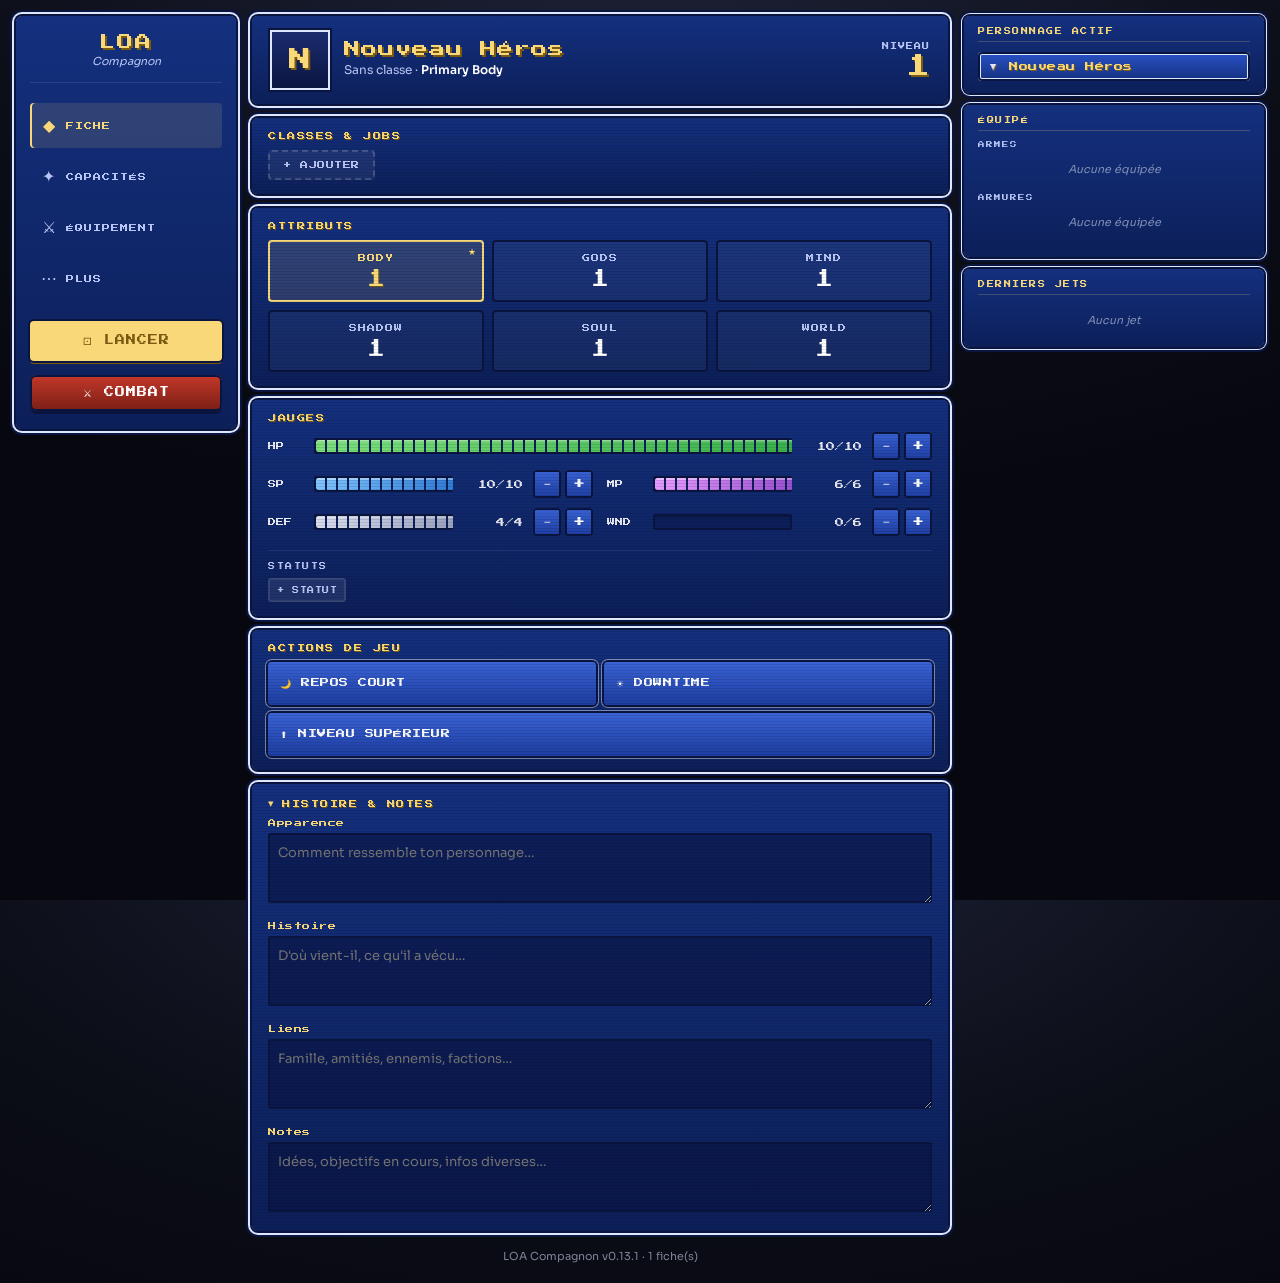
<file: index.html>
<!doctype html>
<html lang="fr">
<head>
  <meta charset="utf-8">
  <meta name="viewport" content="width=device-width, initial-scale=1, viewport-fit=cover">
  <meta name="theme-color" content="#14307e">
  <link rel="manifest" href="manifest.json">
  <link rel="icon" type="image/svg+xml" href="icon.svg">
  <link rel="apple-touch-icon" href="icon.svg">
  <link rel="stylesheet" href="style.css">
  <title>LOA Compagnon</title>
</head>
<body class="opt-cursor opt-open opt-counter opt-lowhp opt-overdrive opt-floaters opt-corners opt-scan">

  <div class="app">

    <!-- =========== LEFT NAV (desktop) =========== -->
    <nav class="left-nav">
      <div class="brand">
        <div class="brand-title">LOA</div>
        <div class="brand-sub">Compagnon</div>
      </div>
      <button class="nav-item active" data-page="fiche">
        <span class="nav-icon">◆</span><span>FICHE</span>
      </button>
      <button class="nav-item" data-page="capacites">
        <span class="nav-icon">✦</span><span>CAPACITÉS</span>
      </button>
      <button class="nav-item" data-page="equipement">
        <span class="nav-icon">⚔</span><span>ÉQUIPEMENT</span>
      </button>
      <button class="nav-item" data-page="plus">
        <span class="nav-icon">⋯</span><span>PLUS</span>
      </button>
      <button class="big-launch" onclick="openRoller()">⚀ LANCER</button>
      <button class="big-combat" onclick="toggleCombatMode()">⚔ COMBAT</button>
    </nav>

    <!-- =========== MAIN AREA =========== -->
    <main class="main-area">

      <!-- Header (toujours visible) -->
      <header class="hero-header" id="heroHeader">
        <div class="portrait"><span class="initial" id="initial">?</span></div>
        <div class="hero-info">
          <div class="hero-name" id="heroName">—<span class="od-tag">OVERDRIVE</span></div>
          <div class="hero-meta" id="heroMeta">—</div>
        </div>
        <div class="hero-level">
          <span class="lbl">NIVEAU</span>
          <span class="lvl" id="heroLevel">1</span>
        </div>
        <button class="limit-break-btn" id="limitBreakBtn" onclick="openLimitBreak()" style="display:none">★ LIMIT BREAK</button>
      </header>

      <!-- ====== PAGE FICHE ====== -->
      <div class="page active" id="page-fiche">

        <div class="panel">
          <div class="section-h">CLASSES &amp; JOBS</div>
          <div class="class-strip" id="classStrip"></div>
        </div>

        <div class="panel">
          <div class="section-h">ATTRIBUTS</div>
          <div class="stats-row" id="statsRow"></div>
        </div>

        <div class="panel">
          <div class="section-h">JAUGES</div>
          <div class="gauges">
            <div class="gauge"><span class="lbl">HP</span>
              <div class="bar hp" id="hpbar"><div class="fill" id="hpfill"></div></div>
              <span class="val" id="hpval">0/0</span>
              <span class="adj"><button onclick="adjust('hp',-1)">−</button><button onclick="adjust('hp',1)">+</button></span>
            </div>
            <div class="gauge"><span class="lbl">SP</span>
              <div class="bar sp"><div class="fill" id="spfill"></div></div>
              <span class="val" id="spval">0/0</span>
              <span class="adj"><button onclick="adjust('sp',-1)">−</button><button onclick="adjust('sp',1)">+</button></span>
            </div>
            <div class="gauge"><span class="lbl">MP</span>
              <div class="bar mp"><div class="fill" id="mpfill"></div></div>
              <span class="val" id="mpval">0/0</span>
              <span class="adj"><button onclick="adjust('mp',-1)">−</button><button onclick="adjust('mp',1)">+</button></span>
            </div>
            <div class="gauge"><span class="lbl">DEF</span>
              <div class="bar def"><div class="fill" id="deffill"></div></div>
              <span class="val" id="defval">0/0</span>
              <span class="adj"><button onclick="adjust('def',-1)">−</button><button onclick="adjust('def',1)">+</button></span>
            </div>
            <div class="gauge"><span class="lbl">WND</span>
              <div class="bar wound"><div class="fill" id="woundfill"></div></div>
              <span class="val" id="woundval">0/6</span>
              <span class="adj"><button onclick="adjust('wounds',-1)">−</button><button onclick="adjust('wounds',1)">+</button></span>
            </div>
          </div>
          <div class="gauge-statuses">
            <div class="mini-h">STATUTS</div>
            <div class="statuses" id="statuses"></div>
          </div>
        </div>

        <div class="panel">
          <div class="section-h">ACTIONS DE JEU</div>
          <div class="action-grid">
            <button onclick="shortRest()">🌙 REPOS COURT</button>
            <button onclick="downtime()">☀ DOWNTIME</button>
            <button onclick="levelUp()" style="grid-column:1/-1">⬆ NIVEAU SUPÉRIEUR</button>
          </div>
        </div>

        <div class="panel hide-desktop">
          <div class="section-h">DERNIER JET</div>
          <div class="log">
            <div class="roll" id="rolltray"><span class="q">—</span></div>
            <div class="res" id="rollres">—</div>
          </div>
        </div>

        <div class="panel collapse" id="rpPanel">
          <button class="collapse-h" onclick="toggleCollapse('rpPanel')">
            <span class="collapse-caret">▾</span>
            <span class="section-h">HISTOIRE &amp; NOTES</span>
          </button>
          <div class="collapse-body">
            <label class="rp-label">Apparence</label>
            <textarea class="rp-area" id="rpApparence" placeholder="Comment ressemble ton personnage…"></textarea>
            <label class="rp-label">Histoire</label>
            <textarea class="rp-area" id="rpHistoire" placeholder="D'où vient-il, ce qu'il a vécu…"></textarea>
            <label class="rp-label">Liens</label>
            <textarea class="rp-area" id="rpLiens" placeholder="Famille, amitiés, ennemis, factions…"></textarea>
            <label class="rp-label">Notes</label>
            <textarea class="rp-area" id="rpNotes" placeholder="Idées, objectifs en cours, infos diverses…"></textarea>
          </div>
        </div>
      </div>

      <!-- ====== PAGE CAPACITÉS ====== -->
      <div class="page" id="page-capacites">
        <div class="panel">
          <div class="inv-tabs" id="capaTabs"></div>
          <div class="item-list" id="capaList"></div>
        </div>
      </div>

      <!-- ====== PAGE ÉQUIPEMENT ====== -->
      <div class="page" id="page-equipement">
        <div class="panel">
          <div class="draviks-bar">
            <span class="dv-icon">◈</span>
            <span class="dv-label">DRAVIKS</span>
            <span class="dv-val" id="charDraviks">0</span>
            <span class="dv-btns">
              <button onclick="adjCharDraviks(-10)">−10</button>
              <button onclick="adjCharDraviks(-1)">−</button>
              <button onclick="adjCharDraviks(1)">+</button>
              <button onclick="adjCharDraviks(10)">+10</button>
            </span>
          </div>
          <div class="inv-tabs" id="equipTabs"></div>
          <div class="item-list" id="equipList"></div>
        </div>
      </div>

      <!-- ====== PAGE PLUS ====== -->
      <div class="page" id="page-plus">
        <div class="panel">
          <div class="section-h">FICHE</div>
          <div class="action-grid">
            <button onclick="openEdit()">✎ ÉDITER</button>
            <button onclick="document.getElementById('fileInput').click()">↓ IMPORTER</button>
            <button onclick="exportJson()">↑ EXPORTER</button>
            <button onclick="openModal('settingsModal')">⚙ RÉGLAGES</button>
          </div>
        </div>
        <div class="panel">
          <div class="section-h">SUIVI DE PARTIE</div>
          <div class="action-grid">
            <button onclick="switchPage('clocks')" style="grid-column:1/-1">⏱ HORLOGES</button>
          </div>
        </div>
        <div class="panel">
          <div class="section-h">GUILDE &amp; AIDE</div>
          <div class="action-grid">
            <button onclick="switchPage('base')">🏰 BASE DE GUILDE</button>
            <button onclick="switchPage('aide')">📖 AIDE / RÈGLES</button>
          </div>
        </div>
        <input type="file" id="fileInput" accept="application/json" hidden>
      </div>

      <!-- ====== PAGE HORLOGES (Clocks) ====== -->
      <div class="page" id="page-clocks">
        <button class="subpage-back" onclick="switchPage('plus')">‹ RETOUR</button>
        <div class="panel">
          <div class="section-h">HORLOGES <span class="clk-count" id="clkCount"></span></div>
          <div class="clk-intro">Compteurs à segments pour suivre voyages, menaces, quêtes, profondeurs… <b>Progrès</b> : +1 sur un succès mitigé, +2 sur un succès complet. <b>Menace</b> : +1 sur un échec. Touche un segment pour remplir directement.</div>
          <div id="clocksList"></div>
          <button class="clk-add-btn" onclick="openClockModal()">+ NOUVELLE HORLOGE</button>
        </div>
      </div>

      <!-- ====== PAGE AIDE / WIKI (style Chrono Trigger, conté par Zaldini) ====== -->
      <div class="page" id="page-aide">
        <button class="subpage-back" onclick="switchPage('plus')">‹ RETOUR</button>
        <div class="panel">
          <div class="section-h">AIDE &amp; RÈGLES <span class="clk-count">conté par Zaldini</span></div>
          <div class="wiki-intro">Le mémo de règles de poche. Zaldini fait son numéro dans chaque encadré rouge ; juste en dessous, la règle au clair. Touche un titre pour le déplier.</div>
        </div>
        <div id="aideList"></div>
      </div>

      <!-- ====== PAGE BASE DE GUILDE ====== -->
      <div class="page" id="page-base">
        <button class="subpage-back" onclick="switchPage('plus')">‹ RETOUR</button>
        <div class="panel">
          <div class="section-h">BASE <span class="clk-count" id="baseKindLabel"></span></div>
          <div class="base-kind" id="baseKind"></div>
        </div>

        <div class="panel">
          <div class="section-h">TRÉSOR &amp; MATÉRIAUX</div>
          <div class="base-treasury">
            <span class="bt-label">DRAVIKS</span>
            <span class="bt-val" id="baseTreasury">0</span>
            <span class="bt-btns">
              <button onclick="adjBaseTreasury(-10)">−10</button>
              <button onclick="adjBaseTreasury(-1)">−</button>
              <button onclick="adjBaseTreasury(1)">+</button>
              <button onclick="adjBaseTreasury(10)">+10</button>
            </span>
          </div>
          <div class="base-mats" id="baseMats"></div>
        </div>

        <div class="panel">
          <div class="section-h">SALLES <span class="clk-count" id="baseRoomCount"></span></div>
          <div id="baseRooms"></div>
          <button class="clk-add-btn" onclick="openRoomModal()">+ AJOUTER UNE SALLE</button>
        </div>

        <div class="panel" id="baseCropsPanel">
          <div class="section-h">CULTURES <span class="clk-count" id="baseCropCount"></span></div>
          <div class="clk-intro">Décompte les Downtimes jusqu'à la récolte. Touche <b>−1 Downtime</b> à chaque période de repos prolongé.</div>
          <div id="baseCrops"></div>
          <button class="clk-add-btn" onclick="openCropModal()">+ AJOUTER UNE CULTURE</button>
        </div>

        <div class="panel collapse collapsed" id="baseDetails">
          <button class="collapse-h" onclick="toggleCollapse('baseDetails')">
            <span class="collapse-caret">▾</span>
            <span class="section-h">DÉTAILS DE LA BASE</span>
          </button>
          <div class="collapse-body">
            <label class="rp-label">Nom</label>
            <input class="base-input" id="baseName" placeholder="Le Repaire du Corbeau…">
            <label class="rp-label">Fondateur</label>
            <input class="base-input" id="baseFounder" placeholder="Qui l'a fondée…">
            <label class="rp-label">Spécialité</label>
            <input class="base-input" id="baseSpecialty" placeholder="Forge, alchimie, contrebande…">
            <label class="rp-label">Réputation</label>
            <input class="base-input" id="baseReputation" placeholder="Comment on la perçoit…">
            <label class="rp-label">Particularité</label>
            <input class="base-input" id="baseQuirk" placeholder="Un détail qui la rend unique…">
            <label class="rp-label">Notes</label>
            <textarea class="rp-area" id="baseNotes" placeholder="Tout le reste…"></textarea>
          </div>
        </div>
      </div>

      <div class="foot" id="foot">LOA Compagnon</div>
    </main>

    <!-- =========== RIGHT SIDEBAR (desktop) =========== -->
    <aside class="right-sidebar">
      <div class="sb-section">
        <div class="sb-title">PERSONNAGE ACTIF</div>
        <button class="fiche-btn" id="ficheBtn"><span id="ficheBtnLabel">—</span></button>
      </div>

      <div class="sb-section">
        <div class="sb-title">ÉQUIPÉ</div>
        <div class="sb-subtitle">ARMES</div>
        <div id="sbWeapons"></div>
        <div class="sb-subtitle">ARMURES</div>
        <div id="sbArmors"></div>
        <div class="sb-total" id="sbTotal"></div>
      </div>

      <div class="sb-section">
        <div class="sb-title">DERNIERS JETS</div>
        <div id="sbRolls"></div>
      </div>
    </aside>
  </div>

  <!-- =========== BOTTOM NAV (mobile) =========== -->
  <nav class="bottom-nav">
    <div class="row">
      <button class="bn-item active" data-page="fiche">
        <span class="bn-icon">◆</span>
        <span>FICHE</span>
      </button>
      <button class="bn-item" data-page="capacites">
        <span class="bn-icon">✦</span>
        <span>CAPA</span>
      </button>
      <button class="bn-item" data-page="equipement">
        <span class="bn-icon">⚔</span>
        <span>ÉQUIP</span>
      </button>
      <button class="bn-item" data-page="plus">
        <span class="bn-icon">⋯</span>
        <span>PLUS</span>
      </button>
    </div>
  </nav>
  <button class="fab-combat" onclick="toggleCombatMode()" title="Mode combat">⚔</button>
  <button class="fab-launch" onclick="openRoller()" title="Lancer un jet">⚀</button>

  <!-- =========== MODALS =========== -->

  <!-- Modal d'animation des dés -->
  <div class="overlay" id="rollModal">
    <div class="roll-box">
      <div class="roll-title" id="rmTitle">JET DE DÉS</div>
      <div class="roll-q" id="rmQ">—</div>
      <div class="roll-sub" id="rmSub">—</div>
      <div class="roll-tray" id="rmTray"></div>
      <div class="roll-res-big" id="rmRes">—</div>
      <button class="roll-reroll" id="rmReroll" onclick="rerollCheck()" style="display:none">↺ RELANCER (−2 MP)</button>
      <div class="roll-ok" id="rmOk" onclick="closeRollModal()">VALIDER</div>
    </div>
  </div>

  <!-- Modal LANCER (onglets CHECK / DÉS LIBRES) -->
  <div class="overlay" id="rollerModal">
    <div class="modal-box">
      <h3>NOUVEAU JET</h3>
      <div class="roll-tabs">
        <button class="roll-tab active" data-tab="check" onclick="switchTab('check')">CHECK</button>
        <button class="roll-tab" data-tab="free" onclick="switchTab('free')">DÉS LIBRES</button>
        <button class="roll-tab" data-tab="cd" onclick="switchTab('cd')">DÉ CLASSE</button>
      </div>

      <div class="tab-content active" id="tab-check">
        <div class="pool-head">
          <span class="pool-label">POOL · 1 OU 2 ATTRIBUTS</span>
          <span class="pool-counter" id="poolCounter">0D6</span>
        </div>
        <div class="attr-grid" id="rollerAttrs"></div>
        <div class="pool-hint" id="poolHint">Sélectionne 1 ou 2 attributs</div>
        <div class="row">
          <div>
            <label>Boons</label>
            <input type="number" id="rollBoons" value="0" min="0" max="5">
          </div>
          <div>
            <label>Banes</label>
            <input type="number" id="rollBanes" value="0" min="0" max="5">
          </div>
        </div>
        <button class="mp-inline-btn" id="boonMpBtn" onclick="addBoonViaMP()">+ Boon (−1 MP)</button>
        <div class="actions-row">
          <button class="btn" onclick="closeModal('rollerModal')">FERMER</button>
          <button class="btn" id="rollerLaunchBtn" onclick="runCheck()">LANCER</button>
        </div>
      </div>

      <div class="tab-content" id="tab-free">
        <div class="free-mult">
          <button onclick="changeMult(-1)">−</button>
          <span id="freeMultLabel">×1</span>
          <button onclick="changeMult(1)">+</button>
          <span class="ftxt">DÉS</span>
        </div>
        <div class="free-dice-grid">
          <button class="die-btn" onclick="rollFreeDie(4)">d4</button>
          <button class="die-btn" onclick="rollFreeDie(6)">d6</button>
          <button class="die-btn" onclick="rollFreeDie(8)">d8</button>
          <button class="die-btn" onclick="rollFreeDie(10)">d10</button>
          <button class="die-btn" onclick="rollFreeDie(12)">d12</button>
          <button class="die-btn" onclick="rollFreeDie(20)">d20</button>
          <button class="die-btn" onclick="rollFreeDie(100)">d100</button>
        </div>
        <div class="actions-row">
          <button class="btn" onclick="closeModal('rollerModal')">FERMER</button>
        </div>
      </div>

      <div class="tab-content" id="tab-cd">
        <div class="cd-row">
          <div class="die" id="cddie">d4</div>
          <div class="cd-txt">Dé de Classe<small id="cdsub">—</small></div>
        </div>
        <div class="actions-row">
          <button class="btn" onclick="closeModal('rollerModal')">FERMER</button>
          <button class="btn" onclick="useCDRecovery()" title="Soin hors-combat (1× entre repos)">SOIN CD</button>
          <button class="btn" onclick="rollClassDie()">LANCER LE DÉ</button>
        </div>
      </div>
    </div>
  </div>

  <!-- Modal sélection / gestion des fiches -->
  <div class="overlay" id="fichesModal">
    <div class="modal-box">
      <h3>FICHES</h3>
      <div class="fiches-list" id="fichesList"></div>
      <div class="actions-row">
        <button class="btn" onclick="closeModal('fichesModal')">FERMER</button>
        <button class="btn" onclick="closeModal('fichesModal');openModal('newFicheModal');document.getElementById('newFicheName').value='';document.getElementById('newFicheName').focus();">+ NOUVELLE</button>
      </div>
    </div>
  </div>

  <!-- Modal édition fiche -->
  <div class="overlay" id="editModal">
    <div class="modal-box">
      <h3>ÉDITER LA FICHE</h3>
      <label>Nom</label>
      <input type="text" id="edNom">
      <label>Kin</label>
      <input type="text" id="edKin" placeholder="Human, Elf, Drakari, Croakin…">
      <div class="rp-hint">Les classes &amp; jobs se gèrent via les chips en haut de la page FICHE.</div>
      <label>Attribut Primary</label>
      <select id="edPrimary">
        <option>Body</option><option>Gods</option><option>Mind</option>
        <option>Shadow</option><option>Soul</option><option>World</option>
      </select>
      <label>Attributs (Body / Gods / Mind / Shadow / Soul / World)</label>
      <div class="row">
        <input type="number" id="edBody"   min="0" placeholder="Body">
        <input type="number" id="edGods"   min="0" placeholder="Gods">
        <input type="number" id="edMind"   min="0" placeholder="Mind">
      </div>
      <div class="row" style="margin-top:6px">
        <input type="number" id="edShadow" min="0" placeholder="Shadow">
        <input type="number" id="edSoul"   min="0" placeholder="Soul">
        <input type="number" id="edWorld"  min="0" placeholder="World">
      </div>
      <label>HP / SP / MP / DEF (max)</label>
      <div class="row">
        <input type="number" id="edHPMax"  min="0" placeholder="HP">
        <input type="number" id="edSPMax"  min="0" placeholder="SP">
        <input type="number" id="edMPMax"  min="0" placeholder="MP" value="6">
        <input type="number" id="edDEFMax" min="0" placeholder="DEF">
      </div>
      <div class="actions-row">
        <button class="btn danger" onclick="deleteFiche()">SUPPRIMER</button>
        <button class="btn" onclick="closeModal('editModal')">ANNULER</button>
        <button class="btn" onclick="saveEdit()">ENREGISTRER</button>
      </div>
    </div>
  </div>

  <!-- Modal ajout statut -->
  <div class="overlay" id="statusModal">
    <div class="modal-box">
      <h3>AJOUTER UN STATUT</h3>
      <label>Statut</label>
      <select id="stSelect"></select>
      <label>Valeur (optionnelle, ex. 1d4 pour Burning)</label>
      <input type="text" id="stValue" placeholder="—">
      <div class="actions-row">
        <button class="btn" onclick="closeModal('statusModal')">ANNULER</button>
        <button class="btn" onclick="addStatus()">AJOUTER</button>
      </div>
    </div>
  </div>

  <!-- Modal HORLOGE (Clock) -->
  <div class="overlay" id="clockModal">
    <div class="modal-box">
      <h3 id="clockModalTitle">NOUVELLE HORLOGE</h3>
      <label>Nom</label>
      <input type="text" id="clkName" placeholder="Traversée des Cendres, Garde alertée…">
      <label>Type</label>
      <select id="clkType" onchange="clockTypeChanged()"></select>
      <div class="clk-type-hint" id="clkTypeHint">—</div>
      <div class="row">
        <div>
          <label>Segments</label>
          <select id="clkSize">
            <option>4</option><option>6</option><option>8</option><option>10</option><option>12</option>
          </select>
        </div>
        <div>
          <label>Nature</label>
          <select id="clkKind">
            <option value="progress">Progrès</option>
            <option value="threat">Menace</option>
          </select>
        </div>
      </div>
      <div class="actions-row">
        <button class="btn danger" id="clkDeleteBtn" onclick="deleteClockFromModal()" style="display:none">SUPPRIMER</button>
        <button class="btn" onclick="closeModal('clockModal')">ANNULER</button>
        <button class="btn" onclick="saveClock()">ENREGISTRER</button>
      </div>
    </div>
  </div>

  <!-- Modal SALLE -->
  <div class="overlay" id="roomModal">
    <div class="modal-box">
      <h3 id="roomModalTitle">NOUVELLE SALLE</h3>
      <label>Nom</label>
      <input type="text" id="roomName" placeholder="Forge, Bibliothèque, Salle d'entraînement…">
      <label>Notes (effet, niveau, ce qu'il manque…)</label>
      <textarea id="roomNote" placeholder="Ce que la salle apporte, son niveau, les matériaux requis…"></textarea>
      <div class="actions-row">
        <button class="btn danger" id="roomDeleteBtn" onclick="deleteRoomFromModal()" style="display:none">SUPPRIMER</button>
        <button class="btn" onclick="closeModal('roomModal')">ANNULER</button>
        <button class="btn" onclick="saveRoom()">ENREGISTRER</button>
      </div>
    </div>
  </div>

  <!-- Modal CULTURE -->
  <div class="overlay" id="cropModal">
    <div class="modal-box">
      <h3 id="cropModalTitle">NOUVELLE CULTURE</h3>
      <label>Culture</label>
      <input type="text" id="cropName" placeholder="Blé, Racine-de-foyer, Pétale-de-lune…">
      <label>Récolte dans (Downtimes)</label>
      <input type="number" id="cropDt" value="2" min="0" max="30">
      <div class="actions-row">
        <button class="btn danger" id="cropDeleteBtn" onclick="deleteCropFromModal()" style="display:none">SUPPRIMER</button>
        <button class="btn" onclick="closeModal('cropModal')">ANNULER</button>
        <button class="btn" onclick="saveCrop()">ENREGISTRER</button>
      </div>
    </div>
  </div>

  <!-- Modal niveau supérieur -->
  <div class="overlay" id="lvlOverlay" onclick="this.classList.remove('show')">
    <div class="modal-box" onclick="event.stopPropagation()">
      <h3>NIVEAU SUPÉRIEUR&nbsp;!</h3>
      <div id="lvlGains"></div>
      <div class="actions-row">
        <button class="btn" onclick="closeModal('lvlOverlay')">PLUS TARD</button>
        <button class="btn" onclick="applyLevelUp()">APPLIQUER</button>
      </div>
    </div>
  </div>

  <!-- Modal réglages -->
  <div class="overlay" id="settingsModal">
    <div class="modal-box">
      <h3>RÉGLAGES</h3>
      <div id="optsList"></div>
      <div class="actions-row">
        <button class="btn" onclick="closeModal('settingsModal')">FERMER</button>
      </div>
    </div>
  </div>

  <!-- Modal nouvelle fiche -->
  <div class="overlay" id="newFicheModal">
    <div class="modal-box">
      <h3>NOUVELLE FICHE</h3>
      <label>Nom du personnage</label>
      <input type="text" id="newFicheName" placeholder="Risa, Sushi, Kael…">
      <div class="actions-row">
        <button class="btn" onclick="closeModal('newFicheModal')">ANNULER</button>
        <button class="btn" onclick="createFiche()">CRÉER</button>
      </div>
    </div>
  </div>

  <!-- Modal édition d'item -->
  <div class="overlay" id="itemModal">
    <div class="modal-box">
      <h3 id="itemModalTitle">NOUVEAU</h3>

      <div class="item-action-bar" id="itemActionBar" style="display:none"></div>

      <label>Titre</label>
      <input type="text" id="itemTitle">

      <label>Description</label>
      <textarea id="itemDesc"></textarea>

      <label>Couleur</label>
      <div class="color-picker" id="colorPicker"></div>

      <div id="itemSortFields" style="display:none">
        <div class="row">
          <div>
            <label>Mode</label>
            <select id="itemSMode">
              <option value="battlecast">Battlecast (cible · dégâts directs)</option>
              <option value="fieldcast">Fieldcast (zone · Check)</option>
            </select>
          </div>
          <div>
            <label>Aspect</label>
            <select id="itemAspect">
              <option value="">— Aucun —</option>
              <option>Arcanum</option>
              <option>Divine</option>
              <option>Inheric</option>
              <option>Radiant</option>
              <option>Untamed</option>
              <option>Voidcraft</option>
            </select>
          </div>
        </div>
        <div class="row">
          <div>
            <label>Coût SP</label>
            <input type="number" id="itemSP" value="0" min="0">
          </div>
          <div>
            <label>Coût AP</label>
            <input type="number" id="itemAP" value="0" min="0">
          </div>
        </div>
        <label>Dégâts <span style="opacity:.6">— Battlecast, ou à appliquer sur réussite d'un Fieldcast</span></label>
        <div class="row">
          <div>
            <label style="font-size:7px;margin-top:0">Nb dés</label>
            <input type="number" id="itemSDmgCount" value="1" min="1" max="10">
          </div>
          <div>
            <label style="font-size:7px;margin-top:0">Taille</label>
            <select id="itemSDmgSize">
              <option value="4">d4</option>
              <option value="6" selected>d6</option>
              <option value="8">d8</option>
              <option value="10">d10</option>
              <option value="12">d12</option>
            </select>
          </div>
          <div>
            <label style="font-size:7px;margin-top:0">Bonus plat</label>
            <input type="number" id="itemSFlat" value="0" min="0">
          </div>
        </div>
        <div class="row">
          <div>
            <label>+ Primary ?</label>
            <select id="itemSAddPrimary">
              <option value="1" selected>Oui</option>
              <option value="0">Non</option>
            </select>
          </div>
          <div>
            <label>Type de dégâts</label>
            <select id="itemSDmgType">
              <option>Physical</option>
              <option>Cold</option>
              <option>Fire</option>
              <option>Light</option>
              <option>Psychic</option>
              <option>Void</option>
              <option>Thunder</option>
              <option>Wild</option>
            </select>
          </div>
        </div>
      </div>

      <div id="itemMelodyFields" style="display:none">
        <label>Coût MP</label>
        <input type="number" id="itemMP" value="3" min="0">
      </div>

      <div id="itemWeaponFields" style="display:none">
        <div class="row">
          <div>
            <label>Type</label>
            <select id="itemWType">
              <option>Blade</option>
              <option>Breaker</option>
              <option>Lance</option>
              <option>Bow</option>
            </select>
          </div>
          <div>
            <label>Mains</label>
            <select id="itemWHands">
              <option value="1">1 main</option>
              <option value="2">2 mains</option>
            </select>
          </div>
        </div>
        <div class="row">
          <div>
            <label>Portée</label>
            <select id="itemWRange">
              <option>Near</option>
              <option>Close</option>
              <option>Far</option>
              <option>Very Far</option>
            </select>
          </div>
          <div>
            <label>Counter</label>
            <input type="number" id="itemWCounter" value="0" min="0">
          </div>
        </div>
        <label>Formule de Base (utilisée pour les attaques)</label>
        <div class="row">
          <div>
            <label style="font-size:7px;margin-top:0">Nb dés</label>
            <input type="number" id="itemWBaseCount" value="1" min="1" max="10">
          </div>
          <div>
            <label style="font-size:7px;margin-top:0">Taille</label>
            <select id="itemWBaseSize">
              <option value="4">d4</option>
              <option value="6">d6</option>
              <option value="8" selected>d8</option>
              <option value="10">d10</option>
              <option value="12">d12</option>
              <option value="20">d20</option>
            </select>
          </div>
          <div>
            <label style="font-size:7px;margin-top:0">Bonus plat</label>
            <input type="number" id="itemWFlat" value="0" min="0">
          </div>
        </div>
        <div class="row">
          <div>
            <label>+ Primary ?</label>
            <select id="itemWAddPrimary">
              <option value="1" selected>Oui</option>
              <option value="0">Non</option>
            </select>
          </div>
          <div>
            <label>Type de dégâts</label>
            <select id="itemWDmgType">
              <option>Physical</option>
              <option>Cold</option>
              <option>Fire</option>
              <option>Light</option>
              <option>Psychic</option>
              <option>Void</option>
              <option>Thunder</option>
              <option>Wild</option>
            </select>
          </div>
        </div>
        <label>Dégâts (texte affiché)</label>
        <input type="text" id="itemWDamage" placeholder="1d8 + Primary Fire">
        <label>Propriétés</label>
        <textarea id="itemWProperties" placeholder="On hit, Burning. Ignores Resistances…"></textarea>
      </div>

      <div id="itemArmorFields" style="display:none">
        <div class="row">
          <div>
            <label>Catégorie</label>
            <select id="itemAcat">
              <option>Light</option>
              <option>Medium</option>
              <option>Heavy</option>
              <option>Shield</option>
            </select>
          </div>
          <div>
            <label>DEF</label>
            <input type="number" id="itemADef" value="0" min="0">
          </div>
          <div>
            <label>Min Body</label>
            <input type="number" id="itemAMinBody" value="0" min="0">
          </div>
        </div>
        <label>Propriétés</label>
        <textarea id="itemAProperties" placeholder="Resistance to Fire…"></textarea>
      </div>

      <div id="itemToolFields" style="display:none">
        <div class="row">
          <div>
            <label>Quantité</label>
            <input type="number" id="itemToolQty" value="1" min="0">
          </div>
          <div>
            <label>Draviks</label>
            <input type="number" id="itemToolDraviks" value="0" min="0">
          </div>
        </div>
        <label>Attribut (bonus optionnel)</label>
        <input type="text" id="itemToolAttribute" placeholder="—">
      </div>

      <div class="actions-row">
        <button class="btn danger" id="itemDeleteBtn" onclick="deleteItem()">SUPPRIMER</button>
        <button class="btn" onclick="closeModal('itemModal')">ANNULER</button>
        <button class="btn" onclick="saveItem()">ENREGISTRER</button>
      </div>
    </div>
  </div>

  <!-- Modal ATTAQUE -->
  <div class="overlay" id="attackModal">
    <div class="modal-box">
      <h3 id="atkTitle">ATTAQUER</h3>
      <div class="atk-weapon-info" id="atkWeaponInfo">—</div>

      <div id="atkTriangleBlock">
        <label>Type d'arme adverse</label>
        <div class="atk-opp-type" id="atkOppTypes">
          <button type="button" class="opp-type-btn active" data-type="">Aucune</button>
          <button type="button" class="opp-type-btn" data-type="Blade">Blade</button>
          <button type="button" class="opp-type-btn" data-type="Breaker">Breaker</button>
          <button type="button" class="opp-type-btn" data-type="Lance">Lance</button>
          <button type="button" class="opp-type-btn" data-type="Bow">Bow</button>
        </div>
        <div class="atk-triangle equal" id="atkTriangle">—</div>
      </div>

      <div class="row">
        <div>
          <label>DEF adverse</label>
          <input type="number" id="atkDef" value="0" min="0">
        </div>
        <div>
          <label>Affinity</label>
          <select id="atkAffinity">
            <option value="normal">Normal</option>
            <option value="weak">Weak (×2 dégâts)</option>
            <option value="resist">Resist (½ dégâts)</option>
            <option value="immune">Immune (0 dégâts)</option>
          </select>
        </div>
      </div>

      <div class="actions-row">
        <button class="btn" onclick="closeModal('attackModal')">ANNULER</button>
        <button class="btn" id="atkConfirmBtn" onclick="executeAttack()">⚔ ATTAQUER</button>
      </div>
    </div>
  </div>

  <!-- Modal LIMIT BREAK -->
  <div class="overlay" id="limitBreakModal">
    <div class="modal-box">
      <h3>★ LIMIT BREAK</h3>
      <div class="lb-info" id="lbInfo">
        Effet doublé si tu es en Overdrive (HP &lt; 50 % et LB non utilisé).
        Restauré au Repos court.
      </div>
      <label>Description (optionnel)</label>
      <textarea id="lbDesc" placeholder="Décris ton coup spécial…"></textarea>
      <div class="actions-row">
        <button class="btn" onclick="closeModal('limitBreakModal')">ANNULER</button>
        <button class="btn" onclick="confirmLimitBreak()">★ DÉCLENCHER</button>
      </div>
    </div>
  </div>

  <!-- Modal Classe / Job -->
  <div class="overlay" id="classModal">
    <div class="modal-box">
      <h3 id="classModalTitle">NOUVELLE CLASSE</h3>

      <label>Nom</label>
      <input type="text" id="classNom" placeholder="Mage, Healer, Warrior, Bombardier…">

      <label>Niveau</label>
      <input type="number" id="classNiveau" min="1" max="20" value="1">

      <label>Type</label>
      <div class="class-type-row">
        <button type="button" class="class-type-btn active" data-type="major" onclick="setClassType('major')">★ MAJOR CLASS</button>
        <button type="button" class="class-type-btn" data-type="minor" onclick="setClassType('minor')">MINOR CLASS</button>
        <button type="button" class="class-type-btn" data-type="job" onclick="setClassType('job')">⚙ JOB</button>
      </div>

      <label>Couleur</label>
      <div class="color-picker" id="classColorPicker"></div>

      <div class="actions-row">
        <button class="btn danger" id="classDeleteBtn" onclick="deleteClassOrJob()">SUPPRIMER</button>
        <button class="btn" onclick="closeModal('classModal')">ANNULER</button>
        <button class="btn" onclick="saveClassOrJob()">ENREGISTRER</button>
      </div>
    </div>
  </div>

  <!-- =========== MODE COMBAT (HUD flottant en haut) =========== -->
  <div class="combat-hud" id="combatHud">
    <div class="chud-bar">
      <button class="chud-deactivate" onclick="toggleCombatMode()">⚔ MODE COMBAT ACTIF · DÉSACTIVER</button>
      <button class="chud-collapse" id="chudCollapseBtn" onclick="toggleCombatCollapse()" title="Replier / déplier">▾</button>
    </div>
    <div class="chud-inner" id="chudBody">
      <div class="chud-steps" id="cmVitals"></div>
      <div class="chud-dmg">
        <input type="number" id="cmDmgAmount" placeholder="dégâts / soin" min="0" inputmode="numeric">
        <button class="cm-dmg"  onclick="cmApplyDamage()">⚔ DÉGÂTS</button>
        <button class="cm-heal" onclick="cmApplyHeal()">✚ SOIN</button>
      </div>
      <div class="chud-actions" id="cmActions"></div>
      <div class="chud-statuses" id="cmStatuses"></div>
    </div>
  </div>

  <script src="app.js"></script>
</body>
</html>
</file>
<file: style.css>
/* ==========================================================================
   LOA COMPAGNON — Feuille de style v3
   Desktop : layout 3 colonnes (nav · main · sidebar)
   Mobile  : 1 colonne, bottom nav, FAB pour les dés
   ========================================================================== */

@import url('https://fonts.googleapis.com/css2?family=Press+Start+2P&family=Sora:wght@400;500;600;700&display=swap');

:root {
  --pixel: 'Press Start 2P', monospace;
  --body:  'Sora', sans-serif;

  --win-bg: linear-gradient(180deg, #2952c8 0%, #14307e 55%, #0c1f59 100%);
  --panel-bg: linear-gradient(180deg, #14307e 0%, #0c1f59 100%);
  --frame-light: #dfe7ff;
  --frame-dark:  #0a153f;
  --ink:        #ffffff;
  --ink-dim:    #b9c6f5;
  --ink-dimmer: #7e8db5;
  --accent:     #f8d878;
  --accent-shadow: #7a5a10;
  --bar-track:  #0c1f59;
  --inset: rgba(8, 18, 60, .55);

  --hp-fill:   linear-gradient(90deg, #7be07b, #39b24a);
  --sp-fill:   linear-gradient(90deg, #7fc4ff, #2f7bd6);
  --mp-fill:   linear-gradient(90deg, #e79bff, #9a4fd0);
  --def-fill:  linear-gradient(90deg, #d8dcec, #9aa2bf);
  --wound-fill:linear-gradient(90deg, #ff8a6a, #c4382a);
}

* { box-sizing: border-box; margin: 0; padding: 0; }
html, body { height: 100%; }
body {
  font-family: var(--body);
  color: #e8e8f0;
  background: radial-gradient(1200px 600px at 50% -10%, #20243a 0%, #0c0e18 60%, #07080f 100%);
  -webkit-font-smoothing: antialiased;
  min-height: 100vh;
}

/* ==========================================================================
   App container (3 colonnes desktop, 1 colonne mobile)
   ========================================================================== */
.app {
  max-width: 1400px;
  margin: 0 auto;
  display: grid;
  grid-template-columns: 220px 1fr 300px;
  gap: 16px;
  padding: 16px;
}

/* ==========================================================================
   Navigation gauche (desktop)
   ========================================================================== */
.left-nav {
  position: sticky;
  top: 16px;
  align-self: start;
  display: flex;
  flex-direction: column;
  gap: 6px;
  padding: 18px 14px;
  border-radius: 6px;
  background: var(--panel-bg);
  box-shadow:
    0 0 0 2px var(--frame-dark),
    0 0 0 4px var(--frame-light),
    0 0 0 6px var(--frame-dark);
}
.brand {
  margin-bottom: 14px;
  padding-bottom: 14px;
  border-bottom: 1px solid rgba(255,255,255,.1);
  text-align: center;
}
.brand-title {
  font-family: var(--pixel);
  font-size: 16px;
  color: var(--accent);
  text-shadow: 2px 2px 0 var(--accent-shadow);
  letter-spacing: 2px;
}
.brand-sub {
  font-family: var(--body);
  font-size: 11px;
  color: var(--ink-dim);
  font-style: italic;
  margin-top: 4px;
}
.nav-item {
  display: flex;
  align-items: center;
  gap: 8px;
  padding: 12px 10px;
  font-family: var(--pixel);
  font-size: 8px;
  color: var(--ink-dim);
  background: transparent;
  border: none;
  border-radius: 4px;
  cursor: pointer;
  letter-spacing: 1px;
  text-align: left;
  transition: background .12s, color .12s;
  width: 100%;
}
.nav-item:hover { background: rgba(255,255,255,.05); color: #fff; }
.nav-item.active {
  background: rgba(248,216,120,.12);
  color: var(--accent);
  box-shadow: inset 2px 0 0 var(--accent);
}
.nav-item .nav-icon {
  font-family: var(--body);
  font-size: 16px;
  width: 18px;
  text-align: center;
}
.big-launch {
  margin-top: 14px;
  padding: 14px;
  font-family: var(--pixel);
  font-size: 10px;
  color: var(--accent-shadow);
  background: var(--accent);
  border: none;
  border-radius: 4px;
  cursor: pointer;
  letter-spacing: 1px;
  box-shadow:
    0 0 0 2px var(--frame-dark),
    0 3px 0 var(--accent-shadow);
  transition: transform .06s;
}
.big-launch:active { transform: translateY(2px); box-shadow: 0 0 0 2px var(--frame-dark); }

/* ==========================================================================
   Header global (au-dessus du contenu principal)
   ========================================================================== */
.hero-header {
  display: grid;
  grid-template-columns: auto 1fr auto;
  align-items: center;
  gap: 14px;
  padding: 14px 18px;
  margin-bottom: 14px;
  border-radius: 6px;
  background: var(--panel-bg);
  box-shadow:
    0 0 0 2px var(--frame-dark),
    0 0 0 4px var(--frame-light),
    0 0 0 6px var(--frame-dark);
  position: relative;
  overflow: hidden;
}
.hero-header.dying { filter: grayscale(.85) brightness(.8); }
.hero-header.overdrive::before {
  content: "";
  position: absolute;
  inset: 0;
  background: radial-gradient(circle at 50% 100%, rgba(248,140,80,.18), transparent 70%);
  pointer-events: none;
  animation: odBg 1.6s ease-in-out infinite;
}
@keyframes odBg { 50% { opacity: .5; } }
.portrait {
  width: 60px; height: 60px;
  padding: 3px;
  background: linear-gradient(180deg, #1c2c70, #0a153f);
  box-shadow: inset 0 0 0 2px var(--frame-light), 0 0 0 2px var(--frame-dark);
  display: grid;
  place-items: center;
  flex-shrink: 0;
}
.portrait .initial {
  font-family: var(--pixel);
  font-size: 22px;
  color: var(--accent);
  text-shadow: 2px 2px 0 var(--accent-shadow);
}
.hero-info { min-width: 0; }
.hero-name {
  font-family: var(--pixel);
  font-size: 16px;
  color: var(--accent);
  text-shadow: 2px 2px 0 var(--accent-shadow);
  white-space: nowrap;
  overflow: hidden;
  text-overflow: ellipsis;
  letter-spacing: 1px;
}
.hero-header.overdrive .hero-name { animation: odPulse 1s ease-in-out infinite; }
@keyframes odPulse {
  0%, 100% { text-shadow: 2px 2px 0 var(--accent-shadow); }
  50% { text-shadow: 0 0 12px var(--accent), 2px 2px 0 var(--accent-shadow); }
}
.hero-meta {
  font-size: 12px;
  color: var(--ink-dim);
  margin-top: 4px;
  line-height: 1.5;
}
.hero-meta b { color: var(--ink); font-weight: 600; }
.hero-level {
  text-align: right;
  flex-shrink: 0;
}
.hero-level .lbl {
  display: block;
  font-family: var(--pixel);
  font-size: 7px;
  color: var(--ink-dim);
  letter-spacing: 1px;
}
.hero-level .lvl {
  display: block;
  font-family: var(--pixel);
  font-size: 24px;
  color: var(--accent);
  text-shadow: 2px 2px 0 var(--accent-shadow);
  margin-top: 4px;
}
.od-tag {
  display: none;
  font-family: var(--pixel);
  font-size: 7px;
  color: #ffe7a0;
  background: #a8631d;
  padding: 4px 6px;
  border-radius: 3px;
  box-shadow: inset 0 0 0 2px rgba(0,0,0,.3);
  margin-left: 8px;
  vertical-align: middle;
}
.hero-header.overdrive .od-tag { display: inline-block; animation: odTag .8s steps(2) infinite; }
@keyframes odTag { 50% { filter: brightness(1.4); } }

/* ==========================================================================
   Pages dans la zone principale
   ========================================================================== */
.main-area { min-width: 0; }
.page { display: none; }
.page.active { display: block; animation: fadeIn .15s; }
@keyframes fadeIn { from { opacity: 0; transform: translateY(6px); } }

.section-h {
  font-family: var(--pixel);
  font-size: 8px;
  color: var(--accent);
  text-shadow: 1px 1px 0 var(--accent-shadow);
  letter-spacing: 1.5px;
  margin: 16px 0 10px;
}
.section-h:first-child { margin-top: 0; }

/* Panel : container générique pour les sections de page */
.panel {
  padding: 14px 16px;
  margin-bottom: 14px;
  border-radius: 6px;
  background: var(--panel-bg);
  box-shadow:
    0 0 0 2px var(--frame-dark),
    0 0 0 4px var(--frame-light),
    0 0 0 6px var(--frame-dark);
  position: relative;
  overflow: hidden;
}
.panel::after {
  content: "";
  position: absolute;
  inset: 0;
  pointer-events: none;
  opacity: 0;
  transition: opacity .3s;
  background: repeating-linear-gradient(0deg, rgba(0,0,0,.10) 0 1px, transparent 1px 3px);
}
body.opt-scan .panel::after { opacity: 1; }

/* ==========================================================================
   Stats row (les 6 attributs)
   ========================================================================== */
.stats-row {
  display: grid;
  grid-template-columns: repeat(3, 1fr);
  gap: 8px;
}
.stat {
  position: relative;
  text-align: center;
  padding: 14px 6px;
  border-radius: 4px;
  cursor: pointer;
  background: rgba(255, 255, 255, .04);
  box-shadow: inset 0 0 0 2px var(--frame-dark);
  transition: background .15s, transform .08s;
}
.stat:hover { background: rgba(255, 255, 255, .12); transform: translateY(-1px); }
.stat:active { transform: translateY(0); }
.stat.primary {
  background: rgba(248, 216, 120, .12);
  box-shadow: inset 0 0 0 2px var(--accent);
}
.stat.primary::after {
  content: "★";
  position: absolute;
  top: 6px;
  right: 8px;
  font-size: 9px;
  color: var(--accent);
}
.stat-name {
  display: block;
  font-family: var(--pixel);
  font-size: 8px;
  color: var(--ink-dim);
  letter-spacing: 1px;
  margin-bottom: 8px;
}
.stat.primary .stat-name { color: var(--accent); }
.stat-val {
  display: block;
  font-family: var(--pixel);
  font-size: 18px;
  color: #fff;
}
.stat.primary .stat-val {
  color: var(--accent);
  text-shadow: 1px 1px 0 var(--accent-shadow);
}

/* ==========================================================================
   Jauges (HP, SP, MP, DEF, Wounds)
   ========================================================================== */
.gauges { display: grid; grid-template-columns: 1fr 1fr; gap: 10px 14px; }
.gauges .gauge:first-child { grid-column: 1 / -1; }
@media (max-width: 560px) { .gauges { grid-template-columns: 1fr; } }
.gauge { display: flex; align-items: center; gap: 8px; }
.gauge .lbl {
  font-family: var(--pixel);
  font-size: 8px;
  width: 38px;
  flex-shrink: 0;
}
.bar {
  position: relative;
  flex: 1;
  height: 16px;
  border-radius: 3px;
  background: var(--bar-track);
  box-shadow: inset 0 0 0 2px var(--frame-dark), inset 0 2px 3px rgba(0,0,0,.4);
  overflow: hidden;
}
.bar .fill {
  position: absolute;
  inset: 2px;
  border-radius: 2px;
  width: 70%;
  -webkit-mask-image: repeating-linear-gradient(90deg, #000 0 9px, transparent 9px 11px);
          mask-image: repeating-linear-gradient(90deg, #000 0 9px, transparent 9px 11px);
  box-shadow: inset 0 2px 0 rgba(255,255,255,.35);
  transition: width .45s cubic-bezier(.3,.8,.3,1);
}
.bar.hp    .fill { background: var(--hp-fill); }
.bar.sp    .fill { background: var(--sp-fill); }
.bar.mp    .fill { background: var(--mp-fill); }
.bar.def   .fill { background: var(--def-fill); }
.bar.wound .fill { background: var(--wound-fill); }
.bar.hp.low .fill {
  animation: lowblink .7s steps(2) infinite;
  background: linear-gradient(90deg, #ff8a6a, #e23a2a);
}
@keyframes lowblink { 50% { filter: brightness(1.5); } }
.gauge .val {
  font-family: var(--pixel);
  font-size: 9px;
  width: 62px;
  text-align: right;
  flex-shrink: 0;
}
.gauge .adj { display: inline-flex; gap: 4px; margin-left: 2px; }
.gauge .adj button {
  width: 28px;
  height: 28px;
  font-family: var(--pixel);
  font-size: 12px;
  color: #fff;
  background: linear-gradient(180deg, #3a63d6, #1d3da0);
  border: none;
  border-radius: 3px;
  cursor: pointer;
  box-shadow: inset 0 0 0 2px var(--frame-dark);
}
.gauge .adj button:active { transform: translateY(1px); }

/* ==========================================================================
   Dé de Classe
   ========================================================================== */
.cd-row {
  display: flex;
  align-items: center;
  gap: 10px;
  padding: 11px 12px;
  border-radius: 4px;
  background: var(--inset);
  box-shadow: inset 0 0 0 2px var(--frame-dark);
  flex-wrap: wrap;
}
.cd-row .die {
  width: 34px; height: 34px;
  display: grid; place-items: center;
  border-radius: 4px;
  background: var(--accent);
  color: var(--accent-shadow);
  font-family: var(--pixel);
  font-size: 10px;
  box-shadow: 0 2px 0 var(--accent-shadow);
}
.cd-row .die.pop { animation: diePop .25s; }
@keyframes diePop {
  0%   { transform: scale(1); }
  40%  { transform: scale(1.35) rotate(-8deg); }
  100% { transform: scale(1); }
}
.cd-row .cd-txt { font-size: 13px; font-weight: 600; min-width: 0; flex: 1; }
.cd-row .cd-txt small { display: block; color: var(--ink-dim); font-weight: 400; font-size: 11px; margin-top: 3px; }
.cd-row .cd-act { display: flex; gap: 4px; flex-shrink: 0; flex-wrap: wrap; }

/* ==========================================================================
   Statuts
   ========================================================================== */
.statuses {
  display: flex;
  flex-wrap: wrap;
  gap: 6px;
  min-height: 24px;
}
.chip {
  font-family: var(--pixel);
  font-size: 7px;
  padding: 6px 9px;
  border-radius: 3px;
  letter-spacing: .5px;
  box-shadow: inset 0 0 0 2px rgba(0,0,0,.35);
  cursor: pointer;
  display: inline-flex;
  align-items: center;
  gap: 5px;
  color: #fff;
}
.chip .x { opacity: .5; margin-left: 2px; }
.chip:hover .x { opacity: 1; }
.chip.add { background: rgba(255,255,255,.08); color: var(--ink-dim); box-shadow: inset 0 0 0 2px rgba(255,255,255,.1); }
.chip.add:hover { background: rgba(255,255,255,.15); color: #fff; }
.chip[data-c="red"]    { background: #e0533a; }
.chip[data-c="green"]  { background: #3fa34d; }
.chip[data-c="gray"]   { background: #5b6480; }
.chip[data-c="purple"] { background: #7a4ea0; }
.chip[data-c="blue"]   { background: #3f6f93; }
.chip[data-c="yellow"] { background: #c9a227; color: #2a1f00; }

/* ==========================================================================
   Log (dernier jet sur fiche)
   ========================================================================== */
.log .roll {
  display: flex;
  align-items: center;
  gap: 6px;
  flex-wrap: wrap;
  min-height: 22px;
  margin-bottom: 9px;
}
.log .roll .q { font-size: 12px; font-weight: 600; }
.face {
  width: 22px; height: 22px;
  display: grid; place-items: center;
  border-radius: 3px;
  font-family: var(--pixel);
  font-size: 9px;
  background: #1c2030;
  color: #cfd3ec;
  box-shadow: inset 0 0 0 1px rgba(255,255,255,.12);
}
.face.in { animation: faceDrop .55s cubic-bezier(.2, 1.4, .4, 1) both; }
@keyframes faceDrop {
  0%   { transform: translateY(-30px) scale(.4) rotate(-200deg); opacity: 0; }
  25%  { opacity: 1; }
  60%  { transform: translateY(2px) scale(1.08) rotate(25deg); }
  80%  { transform: translateY(-1px) scale(.96) rotate(-10deg); }
  100% { transform: none; opacity: 1; }
}
.face.hit {
  background: var(--accent);
  color: var(--accent-shadow);
  animation: hitFlash .65s;
}
@keyframes hitFlash {
  0%   { box-shadow: 0 0 0 0 #fff; transform: scale(.85); }
  25%  { transform: scale(1.18); }
  40%  { box-shadow: 0 0 14px 3px #fff; }
  100% { box-shadow: none; transform: none; }
}
.face.flip { animation: flip .6s; }
@keyframes flip {
  0%   { transform: rotateX(0); }
  50%  { transform: rotateX(90deg) scale(1.2); background: #3fa34d; }
  100% { transform: rotateX(0); }
}
.res {
  font-size: 14px;
  font-weight: 700;
  color: var(--accent);
  min-height: 20px;
}
.res span { color: var(--ink-dim); font-weight: 500; }

/* Chiffres flottants au-dessus du HP */
.floater {
  position: absolute;
  font-family: var(--pixel);
  font-size: 14px;
  pointer-events: none;
  z-index: 5;
  text-shadow: 1px 1px 0 #000;
  animation: floatUp 1s ease-out forwards;
}
.floater.dmg  { color: #fff; }
.floater.crit { color: var(--accent); font-size: 17px; }
.floater.heal { color: #8ef08a; }
@keyframes floatUp {
  0%   { transform: translateY(0); opacity: 0; }
  15%  { opacity: 1; }
  100% { transform: translateY(-42px); opacity: 0; }
}

/* ==========================================================================
   Inventaire & Apprentissages
   ========================================================================== */
.inv-tabs {
  display: flex;
  gap: 3px;
  margin-bottom: 12px;
  padding: 3px;
  border-radius: 4px;
  background: rgba(0,0,0,.3);
  box-shadow: inset 0 0 0 1px var(--frame-dark);
  overflow-x: auto;
  scrollbar-width: none;
}
.inv-tabs::-webkit-scrollbar { display: none; }
.inv-tab {
  flex: 1;
  min-width: 70px;
  padding: 10px 6px;
  font-family: var(--pixel);
  font-size: 8px;
  color: var(--ink-dim);
  background: transparent;
  border: none;
  border-radius: 3px;
  cursor: pointer;
  letter-spacing: .5px;
  white-space: nowrap;
  transition: all .12s;
}
.inv-tab:hover { color: #fff; background: rgba(255,255,255,.05); }
.inv-tab.active {
  background: var(--accent);
  color: var(--accent-shadow);
  text-shadow: 1px 1px 0 rgba(255,255,255,.2);
}

.item-list { display: grid; grid-template-columns: 1fr 1fr; gap: 8px; }
.item-card {
  display: flex;
  gap: 8px;
  padding: 10px 12px;
  border-radius: 3px;
  background: rgba(255,255,255,.04);
  box-shadow: inset 0 0 0 1px rgba(255,255,255,.1);
  cursor: pointer;
  transition: background .12s;
  align-items: center;
}
.item-card:hover { background: rgba(255,255,255,.10); }
.ic-color { width: 4px; height: 28px; flex-shrink: 0; border-radius: 2px; }
.ic-color[data-c="blue"]   { background: #3a63d6; }
.ic-color[data-c="gold"]   { background: var(--accent); }
.ic-color[data-c="teal"]   { background: #2eb9b0; }
.ic-color[data-c="pink"]   { background: #d65bb3; }
.ic-color[data-c="red"]    { background: #e0533a; }
.ic-color[data-c="green"]  { background: #3fa34d; }
.ic-color[data-c="purple"] { background: #7a4ea0; }
.ic-color[data-c="gray"]   { background: #5b6480; }
.ic-body { flex: 1; min-width: 0; }
.ic-title {
  font-family: var(--pixel);
  font-size: 9px;
  color: #fff;
  letter-spacing: .5px;
  display: flex;
  align-items: center;
  gap: 5px;
  white-space: nowrap;
  overflow: hidden;
  text-overflow: ellipsis;
}
.ic-title .eq { color: var(--accent); }
.ic-meta {
  font-family: var(--pixel);
  font-size: 7px;
  color: var(--ink-dim);
  margin-top: 4px;
  letter-spacing: .5px;
  white-space: nowrap;
  overflow: hidden;
  text-overflow: ellipsis;
}
.ic-chev {
  color: var(--ink-dim);
  font-size: 12px;
  flex-shrink: 0;
}
.ic-equip {
  font-size: 20px;
  color: rgba(255,255,255,.25);
  background: none;
  border: none;
  padding: 4px 6px;
  cursor: pointer;
  transition: color .15s, transform .08s, text-shadow .15s;
  flex-shrink: 0;
  line-height: 1;
}
.ic-equip:hover {
  color: var(--accent);
  transform: scale(1.15);
}
.ic-equip.on {
  color: var(--accent);
  text-shadow: 0 0 8px rgba(248,216,120,.6);
}
.add-item-btn {
  margin-top: 12px;
  padding: 14px;
  width: 100%;
  font-family: var(--pixel);
  font-size: 9px;
  color: var(--ink-dim);
  background: transparent;
  border: 2px dashed rgba(255,255,255,.18);
  border-radius: 4px;
  cursor: pointer;
  letter-spacing: .5px;
  transition: all .12s;
}
.add-item-btn:hover { color: var(--accent); border-color: var(--accent); }
.empty-hint {
  text-align: center;
  font-style: italic;
  color: var(--ink-dim);
  font-size: 12px;
  padding: 24px 8px;
  grid-column: 1 / -1;
}

/* Color picker */
.color-picker {
  display: flex;
  gap: 6px;
  flex-wrap: wrap;
  margin-top: 4px;
}
.color-pick {
  width: 30px;
  height: 30px;
  border-radius: 4px;
  cursor: pointer;
  border: 2px solid transparent;
  transition: transform .08s, border-color .12s;
}
.color-pick:hover { transform: scale(1.1); }
.color-pick.active {
  border-color: #fff;
  box-shadow: 0 0 8px rgba(255,255,255,.4);
}
.color-pick[data-c="blue"]   { background: #3a63d6; }
.color-pick[data-c="gold"]   { background: var(--accent); }
.color-pick[data-c="teal"]   { background: #2eb9b0; }
.color-pick[data-c="pink"]   { background: #d65bb3; }
.color-pick[data-c="red"]    { background: #e0533a; }
.color-pick[data-c="green"]  { background: #3fa34d; }
.color-pick[data-c="purple"] { background: #7a4ea0; }
.color-pick[data-c="gray"]   { background: #5b6480; }

/* ==========================================================================
   Sidebar droite (desktop)
   ========================================================================== */
.right-sidebar {
  position: sticky;
  top: 16px;
  align-self: start;
  display: flex;
  flex-direction: column;
  gap: 12px;
}
.sb-section {
  padding: 12px 14px;
  border-radius: 6px;
  background: var(--panel-bg);
  box-shadow:
    0 0 0 2px var(--frame-dark),
    0 0 0 3px var(--frame-light),
    0 0 0 5px var(--frame-dark);
}
.sb-title {
  font-family: var(--pixel);
  font-size: 7px;
  color: var(--accent);
  letter-spacing: 1.5px;
  margin-bottom: 10px;
  padding-bottom: 6px;
  border-bottom: 1px solid rgba(248,216,120,.2);
}
.sb-subtitle {
  font-family: var(--pixel);
  font-size: 6.5px;
  color: var(--ink-dim);
  letter-spacing: 1px;
  margin: 10px 0 6px;
}
.sb-subtitle:first-child { margin-top: 0; }
.fiche-btn {
  width: 100%;
  padding: 10px 12px;
  font-family: var(--pixel);
  font-size: 9px;
  color: var(--accent);
  text-shadow: 1px 1px 0 var(--accent-shadow);
  background: linear-gradient(180deg, #2952c8, #14307e);
  border: none;
  border-radius: 4px;
  cursor: pointer;
  box-shadow: inset 0 0 0 2px var(--frame-dark), inset 0 0 0 3px var(--frame-light);
  text-align: left;
  white-space: nowrap;
  overflow: hidden;
  text-overflow: ellipsis;
  letter-spacing: .5px;
}
.fiche-btn::before {
  content: "▼ ";
  color: var(--frame-light);
  margin-right: 4px;
  font-size: 7px;
}
.fiche-btn:hover { filter: brightness(1.1); }

.sb-equip {
  padding: 6px 8px;
  margin-bottom: 4px;
  border-radius: 3px;
  background: rgba(255,255,255,.04);
  font-size: 12px;
  display: flex;
  align-items: center;
  gap: 6px;
  cursor: pointer;
  transition: background .12s;
}
.sb-equip:hover { background: rgba(255,255,255,.10); }
.sb-equip .eq-star { color: var(--accent); font-size: 11px; }
.sb-equip .eq-info { flex: 1; min-width: 0; }
.sb-equip .eq-name {
  color: #fff;
  font-size: 12px;
  white-space: nowrap;
  overflow: hidden;
  text-overflow: ellipsis;
}
.sb-equip .eq-meta {
  color: var(--ink-dim);
  font-size: 10px;
  margin-top: 2px;
  white-space: nowrap;
  overflow: hidden;
  text-overflow: ellipsis;
}
.sb-total {
  font-family: var(--pixel);
  font-size: 7px;
  color: var(--accent);
  text-align: right;
  margin-top: 8px;
  letter-spacing: .5px;
}
.sb-empty {
  text-align: center;
  font-style: italic;
  color: var(--ink-dimmer);
  font-size: 11px;
  padding: 8px;
}

.sb-roll {
  padding: 8px 8px;
  margin-bottom: 6px;
  border-radius: 3px;
  background: rgba(255,255,255,.03);
  border-left: 3px solid #5b6480;
}
.sb-roll.crit { border-left-color: var(--accent); }
.sb-roll.fail { border-left-color: #e0533a; }
.sb-r-label {
  font-family: var(--pixel);
  font-size: 7px;
  color: var(--ink-dim);
  letter-spacing: .5px;
  white-space: nowrap;
  overflow: hidden;
  text-overflow: ellipsis;
}
.sb-r-result {
  font-size: 13px;
  color: #fff;
  font-weight: 600;
  margin-top: 4px;
}
.sb-r-result.crit { color: var(--accent); }
.sb-r-result.fail { color: #e0533a; }
.sb-r-time {
  font-size: 10px;
  color: var(--ink-dimmer);
  margin-top: 2px;
  font-style: italic;
}

/* ==========================================================================
   Combat : Limit Break button, Attack modal, Sidebar attack action
   ========================================================================== */
.limit-break-btn {
  grid-column: 1 / -1;
  margin-top: 8px;
  padding: 10px 14px;
  font-family: var(--pixel);
  font-size: 9px;
  letter-spacing: 1px;
  color: #fff;
  cursor: pointer;
  border: none;
  border-radius: 4px;
  background: linear-gradient(180deg, #ffae3a, #c4382a);
  box-shadow:
    0 0 0 2px var(--frame-dark),
    0 0 0 3px var(--accent),
    0 3px 0 var(--frame-dark),
    0 0 18px rgba(248, 216, 120, .5);
  animation: lbPulse 1.2s ease-in-out infinite;
}
@keyframes lbPulse {
  0%, 100% { box-shadow: 0 0 0 2px var(--frame-dark), 0 0 0 3px var(--accent), 0 3px 0 var(--frame-dark), 0 0 14px rgba(248,216,120,.4); }
  50%      { box-shadow: 0 0 0 2px var(--frame-dark), 0 0 0 3px var(--accent), 0 3px 0 var(--frame-dark), 0 0 28px rgba(248,216,120,.9); }
}
.limit-break-btn:active { transform: translateY(2px); }

/* Modal d'attaque */
.atk-weapon-info {
  margin-bottom: 12px;
  padding: 12px;
  font-size: 12px;
  text-align: center;
  color: #fff;
  border-radius: 4px;
  background: rgba(248, 216, 120, .08);
  box-shadow: inset 0 0 0 2px var(--accent);
  line-height: 1.5;
}
.atk-weapon-info b { color: var(--accent); }
.atk-opp-type {
  display: flex;
  gap: 4px;
  flex-wrap: wrap;
  margin-bottom: 4px;
}
.opp-type-btn {
  flex: 1;
  min-width: 60px;
  padding: 10px 6px;
  font-family: var(--pixel);
  font-size: 8px;
  color: #fff;
  background: linear-gradient(180deg, #3a63d6, #1d3da0);
  border: none;
  border-radius: 3px;
  cursor: pointer;
  box-shadow: inset 0 0 0 2px var(--frame-dark);
  letter-spacing: .5px;
}
.opp-type-btn.active {
  background: var(--accent);
  color: var(--accent-shadow);
  text-shadow: 1px 1px 0 rgba(255,255,255,.2);
  box-shadow: inset 0 0 0 2px var(--frame-dark), 0 0 8px rgba(248,216,120,.4);
}
.atk-triangle {
  margin: 10px 0;
  padding: 9px;
  font-family: var(--pixel);
  font-size: 8px;
  text-align: center;
  border-radius: 4px;
  background: rgba(8, 18, 60, .55);
  box-shadow: inset 0 0 0 2px var(--frame-dark);
  letter-spacing: .5px;
}
.atk-triangle.advantage { color: var(--accent); text-shadow: 1px 1px 0 var(--accent-shadow); }
.atk-triangle.disadvantage { color: #e0533a; }
.atk-triangle.equal { color: var(--ink-dim); }

/* Bouton ATTAQUER dans la sidebar */
.sb-equip-actions {
  display: flex;
  gap: 4px;
  margin-top: 6px;
}
.sb-attack-btn {
  flex: 1;
  padding: 6px 8px;
  font-family: var(--pixel);
  font-size: 7px;
  color: #fff;
  background: linear-gradient(180deg, #c4382a, #7a1e15);
  border: none;
  border-radius: 3px;
  cursor: pointer;
  box-shadow: inset 0 0 0 2px var(--frame-dark), 0 1px 0 var(--frame-dark);
  letter-spacing: .5px;
}
.sb-attack-btn:active { transform: translateY(1px); box-shadow: inset 0 0 0 2px var(--frame-dark); }

/* Bouton ATTAQUER dans le modal d'arme + CAST/JOUER */
.item-action-bar {
  display: flex;
  gap: 6px;
  margin: 12px 0 0;
  padding: 10px;
  border-radius: 4px;
  background: rgba(8, 18, 60, .55);
  box-shadow: inset 0 0 0 2px var(--frame-dark);
}
.item-action-bar button {
  flex: 1;
  padding: 11px;
  font-family: var(--pixel);
  font-size: 9px;
  color: #fff;
  background: linear-gradient(180deg, #c4382a, #7a1e15);
  border: none;
  border-radius: 3px;
  cursor: pointer;
  box-shadow: 0 2px 0 var(--frame-dark);
  letter-spacing: .5px;
}
.item-action-bar button.cast { background: linear-gradient(180deg, #9a4fd0, #5b2d80); }
.item-action-bar button.melody { background: linear-gradient(180deg, #c9a227, #7a5a10); color: #2a1f00; }
.item-action-bar button:active { transform: translateY(1px); box-shadow: none; }

.lb-info {
  padding: 12px;
  margin-bottom: 12px;
  font-size: 12px;
  color: var(--ink-dim);
  border-radius: 4px;
  background: rgba(248, 216, 120, .08);
  box-shadow: inset 0 0 0 2px var(--accent);
  line-height: 1.5;
}

/* ==========================================================================
   Classes & Jobs (chips)
   ========================================================================== */
.class-strip {
  display: flex;
  flex-wrap: wrap;
  gap: 6px;
}
.class-chip {
  padding: 9px 13px;
  font-family: var(--pixel);
  font-size: 8px;
  color: #fff;
  border-radius: 4px;
  cursor: pointer;
  box-shadow: inset 0 0 0 2px rgba(0,0,0,.35);
  letter-spacing: .5px;
  transition: transform .08s, filter .12s;
  display: inline-flex;
  align-items: center;
  gap: 5px;
  white-space: nowrap;
}
.class-chip:hover { filter: brightness(1.12); }
.class-chip:active { transform: translateY(1px); }
.class-chip.major { box-shadow: inset 0 0 0 2px var(--accent), 0 1px 0 var(--frame-dark); }
.class-chip.major::before { content: '★'; color: var(--accent); }
.class-chip.job::before    { content: '⚙'; }
.class-chip.add {
  background: rgba(255,255,255,.06) !important;
  color: var(--ink-dim);
  box-shadow: none;
  border: 2px dashed rgba(255,255,255,.18);
}
.class-chip.add:hover { color: var(--accent); border-color: var(--accent); }
.class-chip[data-c="blue"]   { background: #3a63d6; }
.class-chip[data-c="gold"]   { background: var(--accent); color: var(--accent-shadow); text-shadow: 1px 1px 0 rgba(255,255,255,.2); }
.class-chip[data-c="teal"]   { background: #2eb9b0; }
.class-chip[data-c="pink"]   { background: #d65bb3; }
.class-chip[data-c="red"]    { background: #c4382a; }
.class-chip[data-c="green"]  { background: #3fa34d; }
.class-chip[data-c="purple"] { background: #7a4ea0; }
.class-chip[data-c="gray"]   { background: #5b6480; }

/* Sélection du type de classe dans son modal */
.class-type-row {
  display: flex;
  gap: 4px;
  margin-top: 4px;
}
.class-type-btn {
  flex: 1;
  padding: 11px 6px;
  font-family: var(--pixel);
  font-size: 7px;
  color: #fff;
  background: linear-gradient(180deg, #3a63d6, #1d3da0);
  border: none;
  border-radius: 3px;
  cursor: pointer;
  box-shadow: inset 0 0 0 2px var(--frame-dark);
  letter-spacing: .5px;
  white-space: nowrap;
}
.class-type-btn.active {
  background: var(--accent);
  color: var(--accent-shadow);
  text-shadow: 1px 1px 0 rgba(255,255,255,.2);
  box-shadow: inset 0 0 0 2px var(--frame-dark), 0 0 8px rgba(248,216,120,.4);
}

/* Zones Roleplay */
.rp-label {
  display: block;
  font-family: var(--pixel);
  font-size: 8px;
  color: var(--accent);
  margin: 14px 0 6px;
  letter-spacing: .5px;
}
.rp-label:first-of-type { margin-top: 4px; }
.rp-area {
  width: 100%;
  min-height: 70px;
  padding: 10px;
  font-family: var(--body);
  font-size: 13px;
  color: #fff;
  background: rgba(8, 18, 60, .55);
  border: none;
  border-radius: 3px;
  box-shadow: inset 0 0 0 2px var(--frame-dark);
  resize: vertical;
  line-height: 1.5;
}
.rp-hint {
  margin: 12px 0;
  padding: 10px;
  font-size: 11px;
  font-style: italic;
  color: var(--ink-dim);
  text-align: center;
  border-radius: 4px;
  background: rgba(248, 216, 120, .08);
  box-shadow: inset 0 0 0 1px var(--accent);
}

/* ==========================================================================
   Centre MP (gains / dépenses)
   ========================================================================== */
.mp-count {
  float: right;
  font-family: var(--pixel);
  font-size: 9px;
  color: var(--accent);
}
.mp-sub {
  font-family: var(--pixel);
  font-size: 7px;
  color: var(--ink-dim);
  letter-spacing: 1px;
  margin: 8px 0 5px;
}
.mp-sub:first-of-type { margin-top: 2px; }
.mp-btn-row {
  display: flex;
  flex-wrap: wrap;
  gap: 5px;
}
.mp-gain, .mp-spend {
  flex: 1;
  min-width: 70px;
  padding: 9px 6px;
  font-family: var(--pixel);
  font-size: 7px;
  color: #fff;
  border: none;
  border-radius: 3px;
  cursor: pointer;
  box-shadow: inset 0 0 0 2px var(--frame-dark), 0 1px 0 var(--frame-dark);
  letter-spacing: .3px;
}
.mp-gain  { background: linear-gradient(180deg, #c9a227, #7a5a10); color: #2a1f00; }
.mp-spend { background: linear-gradient(180deg, #3a63d6, #1d3da0); }
.mp-gain:active, .mp-spend:active { transform: translateY(1px); box-shadow: inset 0 0 0 2px var(--frame-dark); }

.mp-inline-btn {
  width: 100%;
  margin: 8px 0 0;
  padding: 9px;
  font-family: var(--pixel);
  font-size: 8px;
  color: #2a1f00;
  background: linear-gradient(180deg, #c9a227, #7a5a10);
  border: none;
  border-radius: 3px;
  cursor: pointer;
  box-shadow: 0 2px 0 var(--frame-dark);
  letter-spacing: .5px;
}
.mp-inline-btn:active { transform: translateY(1px); box-shadow: none; }

.roll-reroll {
  margin: 10px auto 0;
  display: block;
  padding: 10px 18px;
  font-family: var(--pixel);
  font-size: 8px;
  color: #2a1f00;
  background: linear-gradient(180deg, #c9a227, #7a5a10);
  border: none;
  border-radius: 4px;
  cursor: pointer;
  box-shadow: 0 2px 0 var(--frame-dark);
  letter-spacing: .5px;
}
.roll-reroll:active { transform: translateY(1px); box-shadow: none; }

/* ==========================================================================
   Entrées Mode Combat (nav desktop + FAB mobile)
   ========================================================================== */
.big-combat {
  margin-top: 8px;
  padding: 12px;
  width: 100%;
  font-family: var(--pixel);
  font-size: 10px;
  letter-spacing: 1px;
  color: #fff;
  border: none;
  border-radius: 6px;
  cursor: pointer;
  background: linear-gradient(180deg, #c4382a, #7a1e15);
  box-shadow: inset 0 0 0 2px var(--frame-dark), 0 3px 0 var(--frame-dark);
}
.big-combat:active { transform: translateY(2px); box-shadow: inset 0 0 0 2px var(--frame-dark); }

.fab-combat {
  position: fixed;
  right: 18px;
  bottom: 150px;
  width: 56px;
  height: 56px;
  border-radius: 50%;
  font-size: 22px;
  color: #fff;
  border: none;
  cursor: pointer;
  z-index: 90;
  background: linear-gradient(180deg, #c4382a, #7a1e15);
  box-shadow: inset 0 0 0 3px var(--frame-dark), 0 4px 12px rgba(0,0,0,.5);
  display: none;
}
.fab-combat:active { transform: scale(.92); }

/* ==========================================================================
   Mode Combat — HUD flottant docké en haut (épuré, façon Drakonym)
   ========================================================================== */
.combat-hud {
  position: fixed;
  top: 0; left: 0; right: 0;
  z-index: 150;
  display: none;
  flex-direction: column;
  background: #140b10;
  border-bottom: 2px solid var(--frame-dark);
  box-shadow: 0 6px 24px rgba(0,0,0,.55);
  max-height: 78vh;
  overflow-y: auto;
}
.combat-hud.show { display: flex; }

/* Barre rouge de désactivation */
.chud-bar { position: relative; display: flex; }
.chud-deactivate {
  flex: 1;
  padding: 12px 44px;
  font-family: var(--pixel);
  font-size: 10px;
  letter-spacing: 1px;
  color: #fff;
  text-align: center;
  border: none;
  cursor: pointer;
  background: linear-gradient(180deg, #c4382a, #9a2a1e);
  box-shadow: inset 0 -2px 0 rgba(0,0,0,.25);
}
.chud-deactivate:hover { filter: brightness(1.08); }
.chud-deactivate:active { filter: brightness(.95); }
.chud-collapse {
  position: absolute;
  right: 8px; top: 50%;
  transform: translateY(-50%);
  width: 30px; height: 30px;
  font-size: 12px; color: #fff;
  background: rgba(0,0,0,.25);
  border: none; border-radius: 4px; cursor: pointer;
  box-shadow: inset 0 0 0 2px rgba(0,0,0,.3);
}
.chud-collapse:active { transform: translateY(-50%) scale(.92); }

/* Conteneur centré sur desktop */
.chud-inner {
  max-width: 780px;
  width: 100%;
  margin: 0 auto;
  padding: 14px 16px 16px;
  display: flex;
  flex-direction: column;
  gap: 12px;
  overflow: hidden;
  transition: max-height .2s ease, opacity .2s, padding .2s;
  max-height: 600px;
  opacity: 1;
}
.combat-hud.collapsed .chud-inner {
  max-height: 0;
  opacity: 0;
  padding-top: 0;
  padding-bottom: 0;
}

/* Steppers de ressources (boîtes propres et espacées) */
.chud-steps {
  display: flex;
  flex-wrap: wrap;
  gap: 10px;
}
.cstep {
  flex: 1 1 0;
  min-width: 128px;
  padding: 10px 10px 11px;
  border-radius: 8px;
  background: rgba(255,255,255,.02);
  box-shadow: inset 0 0 0 2px var(--frame-dark);
  text-align: center;
}
.cstep-lbl {
  font-family: var(--pixel);
  font-size: 7px;
  letter-spacing: 1.5px;
  color: var(--ink-dimmer);
  margin-bottom: 8px;
}
.cstep-row {
  display: flex;
  align-items: center;
  gap: 6px;
}
.cstep-row button {
  width: 34px; height: 34px;
  flex-shrink: 0;
  font-size: 17px;
  line-height: 1;
  color: #fff;
  background: rgba(0,0,0,.3);
  border: none;
  border-radius: 6px;
  cursor: pointer;
  box-shadow: inset 0 0 0 2px var(--frame-dark);
  display: flex; align-items: center; justify-content: center;
}
.cstep-row button:active { background: var(--accent); color: var(--accent-shadow); }
.cstep-val {
  flex: 1;
  min-width: 0;
  font-family: var(--body);
  font-weight: 800;
  font-size: 17px;
  color: #fff;
  white-space: nowrap;
  overflow: hidden;
  text-overflow: ellipsis;
}
.cstep-val i { font-size: 11px; color: var(--ink-dim); font-style: normal; font-weight: 600; }
.cstep.hp    { box-shadow: inset 0 0 0 2px #c4382a; }
.cstep.hp .cstep-val    { color: #ff8a6a; }
.cstep.wound .cstep-val { color: #ff8a6a; }

/* Outil dégâts / soin */
.chud-dmg { display: flex; gap: 8px; }
.chud-dmg input {
  flex: 1; min-width: 0;
  padding: 12px; text-align: center;
  font-family: var(--pixel); font-size: 11px; color: #fff;
  background: rgba(255,255,255,.02); border: none; border-radius: 6px;
  box-shadow: inset 0 0 0 2px var(--frame-dark);
}
.chud-dmg button {
  padding: 12px 16px;
  font-family: var(--pixel); font-size: 9px; color: #fff;
  border: none; border-radius: 6px; cursor: pointer;
  box-shadow: 0 2px 0 var(--frame-dark); letter-spacing: .5px; white-space: nowrap;
}
.chud-dmg .cm-dmg  { background: linear-gradient(180deg, #c4382a, #7a1e15); }
.chud-dmg .cm-heal { background: linear-gradient(180deg, #3fa34d, #1f6e2c); }
.chud-dmg button:active { transform: translateY(1px); box-shadow: none; }

/* Boutons d'action (rangée propre) */
.chud-actions { display: flex; flex-wrap: wrap; gap: 8px; }
.chud-btn {
  flex: 1 1 auto;
  min-width: 120px;
  display: inline-flex; align-items: center; justify-content: center; gap: 6px;
  padding: 12px 14px;
  font-family: var(--pixel); font-size: 8px; color: #fff;
  border: none; border-radius: 6px; cursor: pointer;
  box-shadow: 0 2px 0 var(--frame-dark);
  letter-spacing: .5px;
  background: linear-gradient(180deg, #3a63d6, #1d3da0);
}
.chud-btn i { font-style: normal; font-size: 8px; opacity: .85; }
.chud-btn.atk    { background: linear-gradient(180deg, #c4382a, #7a1e15); }
.chud-btn.wound  { background: linear-gradient(180deg, #8a2a4a, #5a1730); }
.chud-btn.dice   { background: linear-gradient(180deg, #2a2f4a, #161a2e); }
.chud-btn.lb     { background: linear-gradient(180deg, #ffae3a, #c4382a); color: #fff; animation: lbPulse 1.2s ease-in-out infinite; }
.chud-btn:active { transform: translateY(1px); box-shadow: none; }

/* Statuts actifs */
.chud-statuses { display: flex; flex-wrap: wrap; gap: 8px; align-items: center; }
.cm-empty { font-size: 11px; color: var(--ink-dim); font-style: italic; }
.cm-add-status {
  padding: 7px 11px;
  font-family: var(--pixel); font-size: 7px;
  color: var(--ink-dim);
  background: rgba(255,255,255,.05);
  border: 2px dashed rgba(255,255,255,.18);
  border-radius: 4px; cursor: pointer;
}
.cm-add-status:hover { color: var(--accent); border-color: var(--accent); }
.cm-status-chip {
  padding: 8px 11px;
  font-family: var(--pixel); font-size: 7px; color: #fff;
  border-radius: 4px; cursor: pointer;
  box-shadow: inset 0 0 0 2px rgba(0,0,0,.35); letter-spacing: .3px;
}
.cm-status-chip b { opacity: .7; margin-left: 3px; }
.cm-status-chip[data-c="blue"]   { background: #3a63d6; }
.cm-status-chip[data-c="gold"]   { background: var(--accent); color: var(--accent-shadow); }
.cm-status-chip[data-c="teal"]   { background: #2eb9b0; }
.cm-status-chip[data-c="pink"]   { background: #d65bb3; }
.cm-status-chip[data-c="red"]    { background: #c4382a; }
.cm-status-chip[data-c="green"]  { background: #3fa34d; }
.cm-status-chip[data-c="purple"] { background: #7a4ea0; }
.cm-status-chip[data-c="gray"]   { background: #5b6480; }

/* Décalage du contenu sous le HUD pour ne rien masquer */
body.combat-on { padding-top: var(--combat-hud-h, 0); }
body.combat-on .left-nav,
body.combat-on .right-sidebar { top: calc(var(--combat-hud-h, 0px) + 16px); }

/* ==========================================================================
   Bottom nav (mobile uniquement)
   ========================================================================== */
.bottom-nav {
  display: none;
  position: fixed;
  bottom: 0;
  left: 0;
  right: 0;
  z-index: 50;
  background: linear-gradient(180deg, #14307e, #0c1f59);
  box-shadow:
    0 -2px 0 var(--frame-dark),
    0 -4px 0 var(--frame-light),
    0 -6px 0 var(--frame-dark);
  padding: 6px 4px 8px;
}
.bn-item {
  flex: 1;
  display: flex;
  flex-direction: column;
  align-items: center;
  gap: 3px;
  padding: 7px 4px;
  font-family: var(--pixel);
  font-size: 6.5px;
  color: var(--ink-dim);
  background: transparent;
  border: none;
  cursor: pointer;
  letter-spacing: .5px;
}
.bn-item.active { color: var(--accent); }
.bn-icon {
  font-family: var(--body);
  font-size: 18px;
}
.bottom-nav .row {
  display: flex;
  justify-content: space-around;
  align-items: center;
}

/* FAB flottant pour les dés (mobile uniquement) */
.fab-launch {
  display: none;
  position: fixed;
  bottom: 80px;
  right: 16px;
  width: 60px;
  height: 60px;
  border-radius: 50%;
  background: var(--accent);
  color: var(--accent-shadow);
  font-size: 26px;
  border: none;
  cursor: pointer;
  z-index: 49;
  box-shadow:
    0 0 0 2px var(--frame-dark),
    0 0 0 4px var(--frame-light),
    0 4px 0 var(--accent-shadow),
    0 8px 18px rgba(0,0,0,.4);
  place-items: center;
}
.fab-launch:active {
  transform: translateY(2px);
  box-shadow:
    0 0 0 2px var(--frame-dark),
    0 0 0 4px var(--frame-light),
    0 2px 0 var(--accent-shadow),
    0 6px 14px rgba(0,0,0,.4);
}

/* ==========================================================================
   Page PLUS : grille d'actions
   ========================================================================== */
.action-grid {
  display: grid;
  grid-template-columns: 1fr 1fr;
  gap: 8px;
}
.action-grid button {
  padding: 16px 12px;
  font-family: var(--pixel);
  font-size: 9px;
  color: #fff;
  cursor: pointer;
  border: none;
  border-radius: 4px;
  letter-spacing: .5px;
  background: linear-gradient(180deg, #3a63d6, #1d3da0);
  box-shadow:
    0 0 0 2px var(--frame-dark),
    0 0 0 3px rgba(223, 231, 255, .5),
    0 3px 0 var(--frame-dark);
  transition: transform .06s;
  text-align: left;
}
.action-grid button:active {
  transform: translateY(2px);
  box-shadow: 0 0 0 2px var(--frame-dark), 0 0 0 3px rgba(223, 231, 255, .5);
}
.action-grid button.danger { background: linear-gradient(180deg, #c4382a, #7a1e15); }

/* ==========================================================================
   Horloges (Clocks)
   ========================================================================== */
.subpage-back {
  font-family: var(--pixel);
  font-size: 8px;
  color: var(--ink-dim);
  background: rgba(255,255,255,.06);
  border: none;
  border-radius: 4px;
  padding: 8px 12px;
  margin-bottom: 12px;
  cursor: pointer;
  box-shadow: inset 0 0 0 2px rgba(255,255,255,.1);
  letter-spacing: 1px;
}
.subpage-back:hover { background: rgba(255,255,255,.14); color: #fff; }

.clk-count { font-family: var(--body); font-size: 10px; color: var(--ink-dim); font-weight: 600; margin-left: 8px; letter-spacing: 0; }
.clk-intro { font-size: 12px; line-height: 1.5; color: var(--ink-dim); margin-bottom: 14px; }
.clk-intro b { color: var(--accent); }
.clk-empty { font-size: 12px; color: var(--ink-dimmer); text-align: center; padding: 20px 10px; line-height: 1.5; }

.clock-card {
  display: flex;
  gap: 14px;
  align-items: center;
  padding: 12px;
  margin-bottom: 10px;
  border-radius: 6px;
  background: rgba(255,255,255,.04);
  box-shadow: inset 0 0 0 2px var(--frame-dark);
}
.clock-card.done { box-shadow: inset 0 0 0 2px var(--accent); background: rgba(248,216,120,.08); }
.clock-dial { flex: 0 0 92px; }
.clk-svg { width: 92px; height: 92px; display: block; }
.clk-seg { cursor: pointer; transition: opacity .1s; }
.clk-seg:hover { opacity: .82; }
.clk-center { font-family: var(--body); font-weight: 700; font-size: 15px; fill: #fff; }

.clock-body { flex: 1; min-width: 0; }
.clock-name { font-weight: 700; font-size: 15px; color: #fff; margin-bottom: 5px; }
.clock-done { font-family: var(--pixel); font-size: 7px; color: var(--accent); margin-left: 4px; vertical-align: middle; }
.clock-tags { display: flex; gap: 6px; flex-wrap: wrap; margin-bottom: 9px; }
.clock-type { font-size: 11px; color: var(--ink-dim); background: rgba(255,255,255,.07); padding: 2px 8px; border-radius: 10px; }
.clock-kind { font-size: 11px; padding: 2px 8px; border-radius: 10px; font-weight: 600; }
.clock-kind.progress { background: rgba(91,208,122,.22); color: #b6f0c2; }
.clock-kind.threat   { background: rgba(224,83,58,.22);  color: #ffb9aa; }

.clock-ctrls { display: flex; gap: 6px; flex-wrap: wrap; }
.clock-ctrls button {
  font-family: var(--body);
  font-weight: 700;
  font-size: 13px;
  color: #fff;
  cursor: pointer;
  border: none;
  border-radius: 4px;
  padding: 7px 12px;
  background: linear-gradient(180deg, #3a63d6, #1d3da0);
  box-shadow: 0 0 0 2px var(--frame-dark), 0 2px 0 var(--frame-dark);
  transition: transform .06s;
}
.clock-ctrls button:active { transform: translateY(2px); box-shadow: 0 0 0 2px var(--frame-dark); }
.clock-ctrls button.ghost {
  background: rgba(255,255,255,.08);
  box-shadow: inset 0 0 0 2px rgba(255,255,255,.12);
  padding: 7px 10px;
}
.clock-ctrls button.ghost:hover { background: rgba(255,255,255,.16); }

.clk-add-btn {
  width: 100%;
  margin-top: 6px;
  padding: 14px;
  font-family: var(--pixel);
  font-size: 9px;
  color: #fff;
  cursor: pointer;
  border: none;
  border-radius: 4px;
  letter-spacing: 1px;
  background: linear-gradient(180deg, #3a63d6, #1d3da0);
  box-shadow: 0 0 0 2px var(--frame-dark), 0 0 0 3px rgba(223,231,255,.5), 0 3px 0 var(--frame-dark);
  transition: transform .06s;
}
.clk-add-btn:active { transform: translateY(2px); }

.clk-type-hint { font-size: 11px; color: var(--ink-dim); margin: -2px 0 4px; line-height: 1.4; }

/* ====== Base de guilde ====== */
.base-kind { display: flex; gap: 8px; flex-wrap: wrap; }
.base-kind .bk-chip {
  flex: 1 1 0;
  min-width: 90px;
  padding: 12px 8px;
  font-family: var(--pixel);
  font-size: 8px;
  letter-spacing: .5px;
  color: var(--ink-dim);
  background: rgba(255,255,255,.05);
  border: none;
  border-radius: 5px;
  box-shadow: inset 0 0 0 2px var(--frame-dark);
  cursor: pointer;
  transition: transform .06s;
}
.base-kind .bk-chip .bk-emoji { display: block; font-size: 18px; margin-bottom: 5px; }
.base-kind .bk-chip:active { transform: translateY(1px); }
.base-kind .bk-chip.active {
  color: #1a2452;
  background: linear-gradient(180deg, #ffe79a, var(--accent));
  box-shadow: inset 0 0 0 2px var(--accent-shadow), 0 2px 0 var(--accent-shadow);
}

.base-treasury {
  display: flex;
  align-items: center;
  gap: 10px;
  flex-wrap: wrap;
  padding: 12px 14px;
  border-radius: 6px;
  background: rgba(248,216,120,.08);
  box-shadow: inset 0 0 0 2px var(--frame-dark);
  margin-bottom: 14px;
}
.base-treasury .bt-label { font-family: var(--pixel); font-size: 9px; color: var(--accent); letter-spacing: 1px; }
.base-treasury .bt-val { font-family: var(--pixel); font-size: 18px; color: #fff; margin-left: auto; }
.base-treasury .bt-btns { display: flex; gap: 6px; }
.base-treasury .bt-btns button {
  font-family: var(--pixel); font-size: 9px; color: #fff;
  min-width: 38px; padding: 9px 6px; cursor: pointer; border: none; border-radius: 4px;
  background: linear-gradient(180deg, #3a63d6, #1d3da0);
  box-shadow: 0 0 0 2px var(--frame-dark), 0 2px 0 var(--frame-dark);
}
.base-treasury .bt-btns button:active { transform: translateY(1px); }

.base-mats { display: grid; grid-template-columns: 1fr 1fr; gap: 8px; }
.base-mat {
  display: flex; align-items: center; gap: 8px;
  padding: 9px 11px;
  border-radius: 5px;
  background: rgba(255,255,255,.04);
  box-shadow: inset 0 0 0 1px var(--frame-dark);
}
.base-mat .bm-name { font-size: 11px; color: var(--ink-dim); flex: 1; line-height: 1.2; }
.base-mat .bm-val { font-family: var(--pixel); font-size: 13px; color: #fff; min-width: 24px; text-align: center; }
.base-mat .bm-btn {
  width: 26px; height: 26px; flex: none;
  font-family: var(--pixel); font-size: 11px; color: #fff; cursor: pointer;
  border: none; border-radius: 4px; line-height: 1;
  background: linear-gradient(180deg, #3a63d6, #1d3da0);
  box-shadow: 0 0 0 2px var(--frame-dark);
}
.base-mat .bm-btn:active { transform: translateY(1px); }
@media (max-width: 560px) { .base-mats { grid-template-columns: 1fr; } }

.base-card {
  position: relative;
  padding: 13px 14px;
  margin-bottom: 10px;
  border-radius: 6px;
  background: var(--panel-bg);
  box-shadow: 0 0 0 2px var(--frame-dark), 0 0 0 3px rgba(223,231,255,.35);
  cursor: pointer;
}
.base-card .bc-name { font-family: var(--pixel); font-size: 10px; color: var(--accent); letter-spacing: .5px; margin-bottom: 6px; }
.base-card .bc-note { font-size: 12px; color: var(--ink-dim); line-height: 1.45; white-space: pre-wrap; }
.base-card .bc-edit { position: absolute; top: 11px; right: 12px; font-size: 10px; color: var(--ink-dimmer); }

.base-crop { display: flex; align-items: center; gap: 10px; }
.base-crop .bcr-main { flex: 1; cursor: pointer; }
.base-crop .bcr-name { font-family: var(--pixel); font-size: 10px; color: #fff; margin-bottom: 5px; }
.base-crop .bcr-status { font-size: 12px; color: var(--ink-dim); }
.base-crop .bcr-status.ready { color: #86f5a8; }
.base-crop .bcr-tick {
  flex: none;
  font-family: var(--pixel); font-size: 8px; color: #fff; letter-spacing: .5px;
  padding: 10px 10px; cursor: pointer; border: none; border-radius: 5px;
  background: linear-gradient(180deg, #3a63d6, #1d3da0);
  box-shadow: 0 0 0 2px var(--frame-dark), 0 2px 0 var(--frame-dark);
}
.base-crop .bcr-tick:active { transform: translateY(1px); }
.base-crop .bcr-tick.harvest { background: linear-gradient(180deg, #ffe79a, var(--accent)); color: #1a2452; box-shadow: 0 0 0 2px var(--accent-shadow), 0 2px 0 var(--accent-shadow); }

.base-input {
  width: 100%;
  padding: 10px 12px;
  margin-bottom: 4px;
  font-family: var(--body);
  font-size: 14px;
  color: var(--ink);
  background: rgba(0,0,0,.22);
  border: none;
  border-radius: 5px;
  box-shadow: inset 0 0 0 2px var(--frame-dark);
}
.base-input::placeholder { color: var(--ink-dimmer); }

/* ====== Barre Draviks (page Équipement) ====== */
.draviks-bar {
  display: flex;
  align-items: center;
  gap: 10px;
  flex-wrap: wrap;
  padding: 11px 14px;
  margin-bottom: 12px;
  border-radius: 6px;
  background: rgba(248,216,120,.08);
  box-shadow: inset 0 0 0 2px var(--frame-dark);
}
.draviks-bar .dv-icon { color: var(--accent); font-size: 16px; }
.draviks-bar .dv-label { font-family: var(--pixel); font-size: 9px; color: var(--accent); letter-spacing: 1px; }
.draviks-bar .dv-val { font-family: var(--pixel); font-size: 16px; color: #fff; margin-left: auto; }
.draviks-bar .dv-btns { display: flex; gap: 6px; }
.draviks-bar .dv-btns button {
  font-family: var(--pixel); font-size: 9px; color: #fff;
  min-width: 38px; padding: 9px 6px; cursor: pointer; border: none; border-radius: 4px;
  background: linear-gradient(180deg, #3a63d6, #1d3da0);
  box-shadow: 0 0 0 2px var(--frame-dark), 0 2px 0 var(--frame-dark);
}
.draviks-bar .dv-btns button:active { transform: translateY(1px); }
@media (max-width: 480px) { .draviks-bar .dv-val { margin-left: 0; } }


/* Panneaux repliables */
.collapse-h {
  display: flex;
  align-items: center;
  gap: 8px;
  width: 100%;
  background: none;
  border: none;
  cursor: pointer;
  padding: 0;
  text-align: left;
}
.collapse-h .section-h { margin: 0; }
.collapse-h:hover .section-h { filter: brightness(1.15); }
.collapse-caret { color: var(--accent); font-size: 11px; transition: transform .2s; line-height: 1; }
.panel.collapse.collapsed .collapse-caret { transform: rotate(-90deg); }
.collapse-body { margin-top: 10px; }
.panel.collapse.collapsed .collapse-body { display: none; }

/* Statuts compacts dans le panneau Jauges */
.mini-h {
  font-family: var(--pixel);
  font-size: 7px;
  color: var(--ink-dim);
  letter-spacing: 1.5px;
  margin-bottom: 8px;
}
.gauge-statuses {
  margin-top: 14px;
  padding-top: 12px;
  border-top: 1px solid rgba(255,255,255,.08);
}

/* Masquer le panneau Dernier Jet sur desktop (la sidebar l'affiche déjà) */
@media (min-width: 1101px) {
  .hide-desktop { display: none !important; }
}

/* ==========================================================================
   Wiki / Aide — style Chrono Trigger (conté par Zaldini)
   ========================================================================== */
.wiki-intro { font-size: 13px; line-height: 1.6; color: var(--ink-dim); }
.wiki-intro b { color: var(--accent); }

.wiki-sec {
  margin-bottom: 10px;
  border-radius: 9px;
  background: linear-gradient(180deg, #1c3c93 0%, #0c1f59 100%);
  box-shadow: 0 0 0 2px var(--frame-dark), inset 0 0 0 2px rgba(143,162,255,.45);
  overflow: hidden;
}
.wiki-head {
  display: flex; align-items: center; gap: 10px; width: 100%;
  background: none; border: none; cursor: pointer; padding: 13px 14px; text-align: left;
}
.wiki-head:hover { background: rgba(255,255,255,.05); }
.wiki-head .tri {
  width: 0; height: 0; flex: 0 0 auto;
  border-top: 5px solid transparent; border-bottom: 5px solid transparent;
  border-left: 8px solid var(--accent); transition: transform .2s;
}
.wiki-sec.open .wiki-head .tri { transform: rotate(90deg); }
.wiki-title {
  flex: 1; font-family: var(--pixel); font-size: 9px; color: var(--accent);
  text-shadow: 1px 1px 0 var(--accent-shadow); letter-spacing: .5px; line-height: 1.5;
}
.wiki-body { display: none; padding: 0 14px 14px; }
.wiki-sec.open .wiki-body { display: block; }

.zaldini-box {
  background: #4f1310; border-radius: 6px;
  box-shadow: inset 4px 0 0 #ff5a4d, inset 0 0 0 2px #2a0e0a;
  padding: 11px 13px 11px 15px; margin-bottom: 13px;
}
.zaldini-label {
  font-family: var(--pixel); font-size: 8px; color: #f8d878;
  text-shadow: 1px 1px 0 #2a0e0a; letter-spacing: 1px; margin-bottom: 10px;
}
.zaldini-voice { font-size: 14px; line-height: 1.6; color: #ffe2d6; font-style: italic; }
.zaldini-voice .em { font-style: normal; color: #ffd451; font-weight: 700; }
.zaldini-voice .cold { font-style: normal; font-size: 12px; color: #ffb38f; }

.wiki-clair {
  font-family: var(--pixel); font-size: 8px; color: #ffd9a0;
  text-shadow: 1px 1px 0 var(--accent-shadow); letter-spacing: 1px; margin-bottom: 9px;
}
.wiki-rule { font-size: 14px; line-height: 1.65; color: #eaf0ff; }
.wiki-rule b { color: var(--accent); }
.wiki-rule p { margin: 0 0 9px; }
.wiki-rule p:last-child { margin-bottom: 0; }

.wiki-tab { border-radius: 6px; overflow: hidden; box-shadow: inset 0 0 0 2px #0a153f; margin: 11px 0; }
.wiki-tab .r { display: flex; align-items: stretch; }
.wiki-tab .r + .r { border-top: 1px solid #34419e; }
.wiki-tab .b {
  flex: 0 0 66px; display: flex; align-items: center; justify-content: center;
  background: #16205f; color: var(--accent); font-family: var(--body); font-weight: 700;
  font-size: 12px; text-align: center; padding: 8px 6px; line-height: 1.2;
}
.wiki-tab .t { flex: 1; padding: 9px 12px; font-size: 13.5px; line-height: 1.45; background: rgba(255,255,255,.03); color: #eaf0ff; }
.wiki-tab .t b { color: var(--accent); }

.wiki-stat { padding: 9px 0; border-top: 1px solid rgba(255,255,255,.07); }
.wiki-stat .chip { cursor: default; }
.wiki-stat-d { margin-top: 6px; font-size: 13px; line-height: 1.45; color: #d4ddf5; }

/* ==========================================================================
   Overlays / Modals (inchangés)
   ========================================================================== */
.overlay {
  position: fixed;
  inset: 0;
  background: rgba(4, 6, 16, .7);
  display: none;
  place-items: center;
  z-index: 400;
  padding: 20px;
}
.overlay.show { display: grid; animation: fadeInModal .2s; }
@keyframes fadeInModal { from { opacity: 0; } }

.roll-box {
  width: min(460px, 92vw);
  border-radius: 6px;
  padding: 22px 22px 18px;
  text-align: center;
  color: #fff;
  background: var(--win-bg);
  box-shadow: 0 0 0 2px var(--frame-dark), 0 0 0 4px var(--frame-light), 0 0 0 6px var(--frame-dark);
  animation: winOpen .42s cubic-bezier(.2, .8, .2, 1);
  position: relative;
  overflow: hidden;
}
@keyframes winOpen {
  0%   { transform: scaleY(.02); opacity: 0; }
  45%  { transform: scaleY(.02); opacity: 1; }
  70%  { transform: scaleY(1); }
  100% { transform: scaleY(1); }
}
.roll-box::after {
  content: "";
  position: absolute;
  inset: 0;
  pointer-events: none;
  background: repeating-linear-gradient(0deg, rgba(0,0,0,.08) 0 1px, transparent 1px 3px);
  opacity: 0;
  transition: opacity .3s;
}
body.opt-scan .roll-box::after { opacity: 1; }
.roll-title {
  font-family: var(--pixel);
  font-size: 10px;
  color: var(--ink-dim);
  margin-bottom: 10px;
  letter-spacing: 1px;
}
.roll-q {
  font-family: var(--pixel);
  font-size: 14px;
  color: var(--accent);
  text-shadow: 2px 2px 0 var(--accent-shadow);
  margin-bottom: 6px;
  letter-spacing: .5px;
  line-height: 1.5;
}
.roll-sub {
  font-family: var(--pixel);
  font-size: 8px;
  color: var(--ink-dim);
  margin-bottom: 18px;
  letter-spacing: .5px;
}
.roll-tray {
  display: flex;
  flex-wrap: wrap;
  justify-content: center;
  gap: 9px;
  margin: 10px 0 4px;
  min-height: 36px;
}
.roll-tray .face {
  width: 34px; height: 34px;
  font-size: 13px;
  border-radius: 4px;
  box-shadow: inset 0 0 0 2px rgba(255,255,255,.12);
}
.roll-tray .face.big { font-size: 9px; }
.roll-tray .face.hit {
  box-shadow: inset 0 0 0 2px var(--accent-shadow), 0 0 12px rgba(248, 216, 120, .5);
}
.roll-res-big {
  font-family: var(--pixel);
  font-size: 16px;
  color: var(--accent);
  text-shadow: 2px 2px 0 var(--accent-shadow);
  min-height: 24px;
  margin: 18px 0 6px;
  letter-spacing: .5px;
}
.roll-res-big small {
  display: block;
  font-family: var(--pixel);
  font-size: 9px;
  color: var(--ink);
  margin-top: 8px;
  letter-spacing: .5px;
  font-weight: 400;
}
.roll-res-big.banner { animation: banner .4s; }
@keyframes banner {
  0%   { transform: scale(.6); opacity: 0; }
  60%  { transform: scale(1.1); }
  100% { transform: none; opacity: 1; }
}
.roll-ok {
  margin-top: 14px;
  font-family: var(--pixel);
  font-size: 9px;
  color: var(--accent);
  cursor: pointer;
  opacity: 0;
  transition: opacity .25s;
  user-select: none;
}
.roll-ok.ready { opacity: 1; }
.roll-ok::before { content: "▶ "; }
.roll-box.crit { animation: critGlow 1s ease-out; }
@keyframes critGlow {
  0%   { box-shadow: 0 0 0 2px var(--frame-dark), 0 0 0 4px var(--frame-light), 0 0 0 6px var(--frame-dark), 0 0 0 0 rgba(248,216,120,0); }
  35%  { box-shadow: 0 0 0 2px var(--frame-dark), 0 0 0 4px var(--accent),      0 0 0 6px var(--frame-dark), 0 0 36px 10px rgba(248,216,120,.45); }
  100% { box-shadow: 0 0 0 2px var(--frame-dark), 0 0 0 4px var(--frame-light), 0 0 0 6px var(--frame-dark); }
}

.modal-box {
  width: min(440px, 92vw);
  border-radius: 6px;
  padding: 22px;
  color: #fff;
  background: var(--win-bg);
  box-shadow: 0 0 0 2px var(--frame-dark), 0 0 0 4px var(--frame-light), 0 0 0 6px var(--frame-dark);
  animation: winOpen .42s cubic-bezier(.2, .8, .2, 1);
  max-height: 90vh;
  overflow-y: auto;
}
.modal-box h3 {
  font-family: var(--pixel);
  font-size: 11px;
  color: var(--accent);
  text-shadow: 2px 2px 0 var(--accent-shadow);
  margin-bottom: 14px;
  letter-spacing: .5px;
}
.modal-box label {
  display: block;
  font-family: var(--pixel);
  font-size: 8px;
  color: var(--ink-dim);
  margin: 12px 0 6px;
  letter-spacing: .5px;
}
.modal-box input,
.modal-box select,
.modal-box textarea {
  width: 100%;
  padding: 10px;
  font-family: var(--body);
  font-size: 14px;
  color: #fff;
  background: rgba(8, 18, 60, .55);
  border: none;
  border-radius: 3px;
  box-shadow: inset 0 0 0 2px var(--frame-dark);
}
.modal-box textarea { min-height: 80px; resize: vertical; }
.modal-box .row { display: flex; gap: 8px; }
.modal-box .row > * { flex: 1; }
.modal-box .actions-row {
  display: flex;
  justify-content: flex-end;
  gap: 10px;
  margin-top: 18px;
  flex-wrap: wrap;
}
.btn {
  font-family: var(--pixel);
  font-size: 9px;
  color: #fff;
  cursor: pointer;
  padding: 11px 14px;
  border: none;
  border-radius: 4px;
  letter-spacing: .5px;
  background: linear-gradient(180deg, #3a63d6, #1d3da0);
  box-shadow:
    0 0 0 2px var(--frame-dark),
    0 0 0 3px rgba(223, 231, 255, .5),
    0 2px 0 var(--frame-dark);
  transition: transform .06s;
}
.btn:active { transform: translateY(1px); box-shadow: 0 0 0 2px var(--frame-dark), 0 0 0 3px rgba(223, 231, 255, .5); }
.btn.danger { background: linear-gradient(180deg, #c4382a, #7a1e15); }

/* Modal Lancer : onglets + grille tactile */
.roll-tabs {
  display: flex;
  gap: 4px;
  margin-bottom: 14px;
  padding: 3px;
  border-radius: 6px;
  background: rgba(8, 18, 60, .55);
  box-shadow: inset 0 0 0 2px var(--frame-dark);
}
.roll-tab {
  flex: 1;
  padding: 12px 8px;
  font-family: var(--pixel);
  font-size: 9px;
  color: var(--ink-dim);
  background: transparent;
  border: none;
  border-radius: 4px;
  cursor: pointer;
  text-align: center;
  letter-spacing: .5px;
  transition: background .15s, color .15s;
}
.roll-tab.active {
  background: var(--accent);
  color: var(--accent-shadow);
  text-shadow: 1px 1px 0 rgba(255,255,255,.2);
  box-shadow: 0 2px 0 var(--accent-shadow);
}
.tab-content { display: none; }
.tab-content.active { display: block; animation: fadeIn .15s; }

.pool-head {
  display: flex;
  justify-content: space-between;
  align-items: baseline;
  margin: 4px 0 10px;
}
.pool-label {
  font-family: var(--pixel);
  font-size: 8px;
  color: var(--ink-dim);
  letter-spacing: .5px;
}
.pool-counter {
  font-family: var(--pixel);
  font-size: 14px;
  color: var(--accent);
  text-shadow: 1px 1px 0 var(--accent-shadow);
}

.attr-grid {
  display: grid;
  grid-template-columns: repeat(3, 1fr);
  gap: 6px;
  margin-bottom: 6px;
}
.attr-cell {
  position: relative;
  text-align: center;
  padding: 14px 4px;
  border-radius: 4px;
  cursor: pointer;
  background: rgba(255, 255, 255, .04);
  box-shadow: inset 0 0 0 2px var(--frame-dark);
  transition: background .12s, transform .08s;
}
.attr-cell:hover { background: rgba(255, 255, 255, .12); }
.attr-cell:active { transform: scale(.96); }
.attr-cell.selected {
  background: var(--accent);
  box-shadow: inset 0 0 0 2px var(--frame-dark), 0 0 12px rgba(248,216,120,.4);
  transform: translateY(-1px);
}
.attr-cell.primary .ac-name::after {
  content: " ★";
  color: var(--accent);
  font-size: 6px;
}
.attr-cell.primary.selected .ac-name::after { color: var(--accent-shadow); }
.attr-cell .ac-name {
  display: block;
  font-family: var(--pixel);
  font-size: 8px;
  margin-bottom: 7px;
  letter-spacing: .5px;
  color: var(--ink-dim);
}
.attr-cell.selected .ac-name { color: var(--accent-shadow); }
.attr-cell .ac-val {
  display: block;
  font-family: var(--pixel);
  font-size: 16px;
  color: #fff;
}
.attr-cell.selected .ac-val {
  color: var(--accent-shadow);
  text-shadow: 1px 1px 0 rgba(255,255,255,.25);
}
.pool-hint {
  font-size: 11px;
  color: var(--ink-dim);
  text-align: center;
  margin: 6px 0 14px;
  font-style: italic;
}

.free-mult {
  display: flex;
  align-items: center;
  justify-content: center;
  gap: 10px;
  margin: 4px 0 16px;
  padding: 12px;
  border-radius: 4px;
  background: rgba(8, 18, 60, .55);
  box-shadow: inset 0 0 0 2px var(--frame-dark);
}
.free-mult .ftxt {
  font-family: var(--pixel);
  font-size: 8px;
  color: var(--ink-dim);
}
.free-mult button {
  width: 32px; height: 32px;
  font-family: var(--pixel);
  font-size: 13px;
  color: #fff;
  background: linear-gradient(180deg, #3a63d6, #1d3da0);
  border: none;
  border-radius: 3px;
  cursor: pointer;
  box-shadow: inset 0 0 0 2px var(--frame-dark), 0 2px 0 var(--frame-dark);
}
.free-mult button:active { transform: translateY(1px); }
.free-mult span#freeMultLabel {
  font-family: var(--pixel);
  font-size: 16px;
  color: var(--accent);
  min-width: 46px;
  text-align: center;
}
.free-dice-grid {
  display: grid;
  grid-template-columns: repeat(4, 1fr);
  gap: 6px;
  margin-bottom: 4px;
}
.die-btn {
  font-family: var(--pixel);
  font-size: 11px;
  color: #fff;
  cursor: pointer;
  padding: 14px 8px;
  border: none;
  border-radius: 4px;
  letter-spacing: .5px;
  background: linear-gradient(180deg, #3a63d6, #1d3da0);
  box-shadow: 0 0 0 2px var(--frame-dark), 0 0 0 3px rgba(223, 231, 255, .5), 0 2px 0 var(--frame-dark);
  transition: transform .06s;
  width: 100%;
}
.die-btn:active {
  transform: translateY(1px);
  box-shadow: 0 0 0 2px var(--frame-dark), 0 0 0 3px rgba(223, 231, 255, .5);
}

/* Fiches list (dans le modal) */
.fiches-list {
  max-height: 60vh;
  overflow-y: auto;
  margin: 4px -4px 4px;
  padding: 4px;
}
.fiche-card {
  display: flex;
  align-items: center;
  gap: 12px;
  padding: 10px;
  border-radius: 4px;
  cursor: pointer;
  margin: 6px 0;
  background: rgba(255,255,255,.04);
  box-shadow: inset 0 0 0 2px var(--frame-dark);
}
.fiche-card:hover { background: rgba(255,255,255,.10); }
.fiche-card.active {
  background: rgba(248,216,120,.15);
  box-shadow: inset 0 0 0 2px var(--accent);
}
.fiche-card .ini {
  width: 40px; height: 40px;
  display: grid; place-items: center;
  background: linear-gradient(180deg, #1c2c70, #0a153f);
  color: var(--accent);
  font-family: var(--pixel);
  font-size: 14px;
  text-shadow: 1px 1px 0 var(--accent-shadow);
  box-shadow: inset 0 0 0 2px var(--frame-light);
  flex-shrink: 0;
}
.fiche-card .info { flex: 1; min-width: 0; }
.fiche-card .info .nm {
  font-family: var(--pixel);
  font-size: 10px;
  color: #fff;
  white-space: nowrap;
  overflow: hidden;
  text-overflow: ellipsis;
}
.fiche-card .info .sub {
  font-size: 11px;
  color: var(--ink-dim);
  margin-top: 4px;
}
.fiche-card .del {
  background: none;
  border: none;
  color: #e0533a;
  font-size: 18px;
  cursor: pointer;
  padding: 4px 8px;
  opacity: .55;
}
.fiche-card .del:hover { opacity: 1; }

/* Toast */
.toast {
  position: fixed;
  bottom: 90px;
  left: 50%;
  transform: translateX(-50%);
  background: #0e2065;
  color: #fff;
  font-size: 13px;
  padding: 12px 18px;
  border-radius: 6px;
  box-shadow: 0 0 0 2px var(--frame-dark), 0 0 0 3px var(--frame-light), 0 8px 20px rgba(0,0,0,.5);
  z-index: 500;
  animation: toastIn .25s, toastOut .25s 2.7s forwards;
  max-width: calc(100vw - 40px);
  text-align: center;
}
@keyframes toastIn  { from { opacity: 0; transform: translateX(-50%) translateY(10px); } }
@keyframes toastOut { to   { opacity: 0; transform: translateX(-50%) translateY(10px); } }

.foot {
  text-align: center;
  font-size: 11px;
  color: #7e8298;
  margin: 18px 0 0;
  padding-bottom: 4px;
}

/* ==========================================================================
   Responsive (mobile)
   ========================================================================== */
@media (max-width: 1100px) {
  .app {
    grid-template-columns: 1fr;
    gap: 12px;
    padding: 12px 12px 100px;
  }
  .left-nav { display: none; }
  .right-sidebar { display: none; }
  .bottom-nav { display: block; }
  .fab-launch { display: grid; }
  .fab-combat { display: flex; align-items: center; justify-content: center; }
  .item-list { grid-template-columns: 1fr; }
  .action-grid { grid-template-columns: 1fr; }
  .hero-header {
    grid-template-columns: auto 1fr auto;
    padding: 12px 14px;
  }
  .hero-name { font-size: 14px; }
  .hero-level .lvl { font-size: 20px; }
}

@media (max-width: 480px) {
  .stats-row { grid-template-columns: repeat(3, 1fr); gap: 5px; }
  .stat { padding: 10px 2px; }
  .stat-val { font-size: 16px; }
  .free-dice-grid { grid-template-columns: repeat(3, 1fr); }
}
</file>
